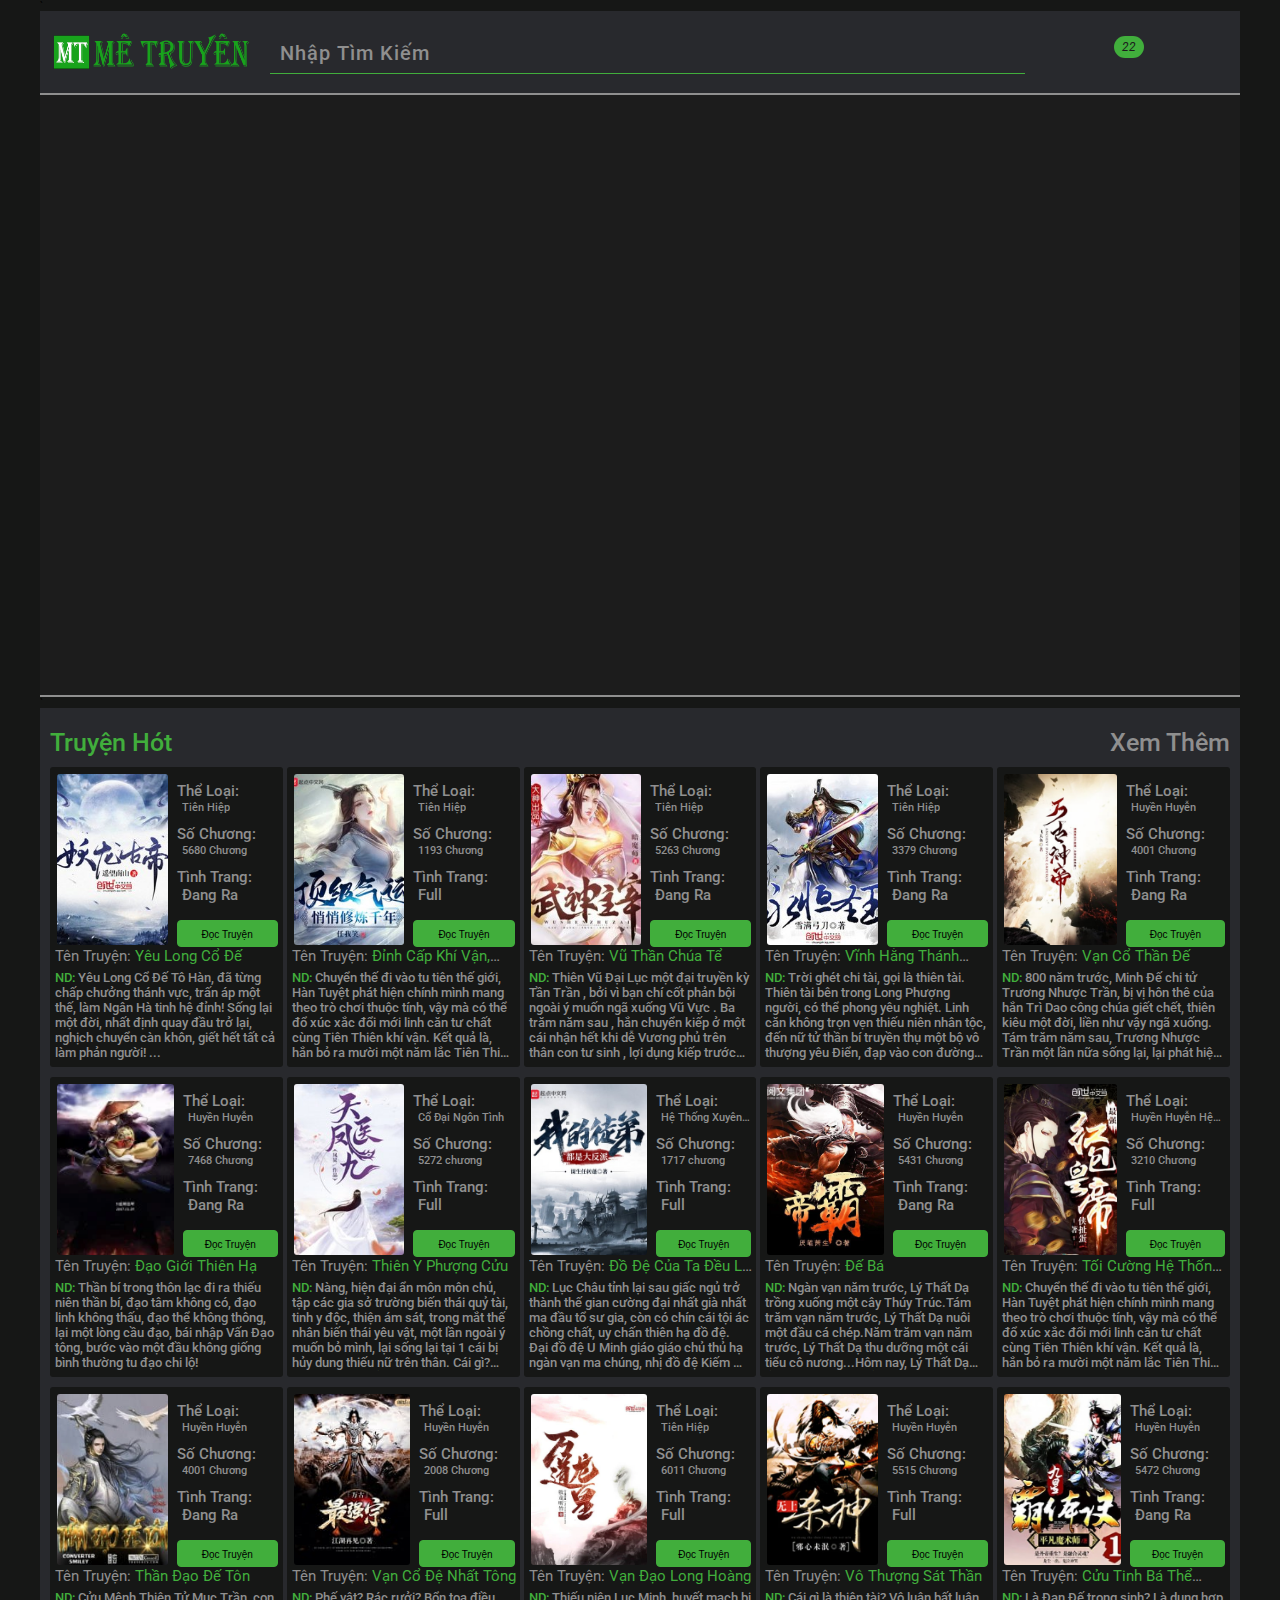
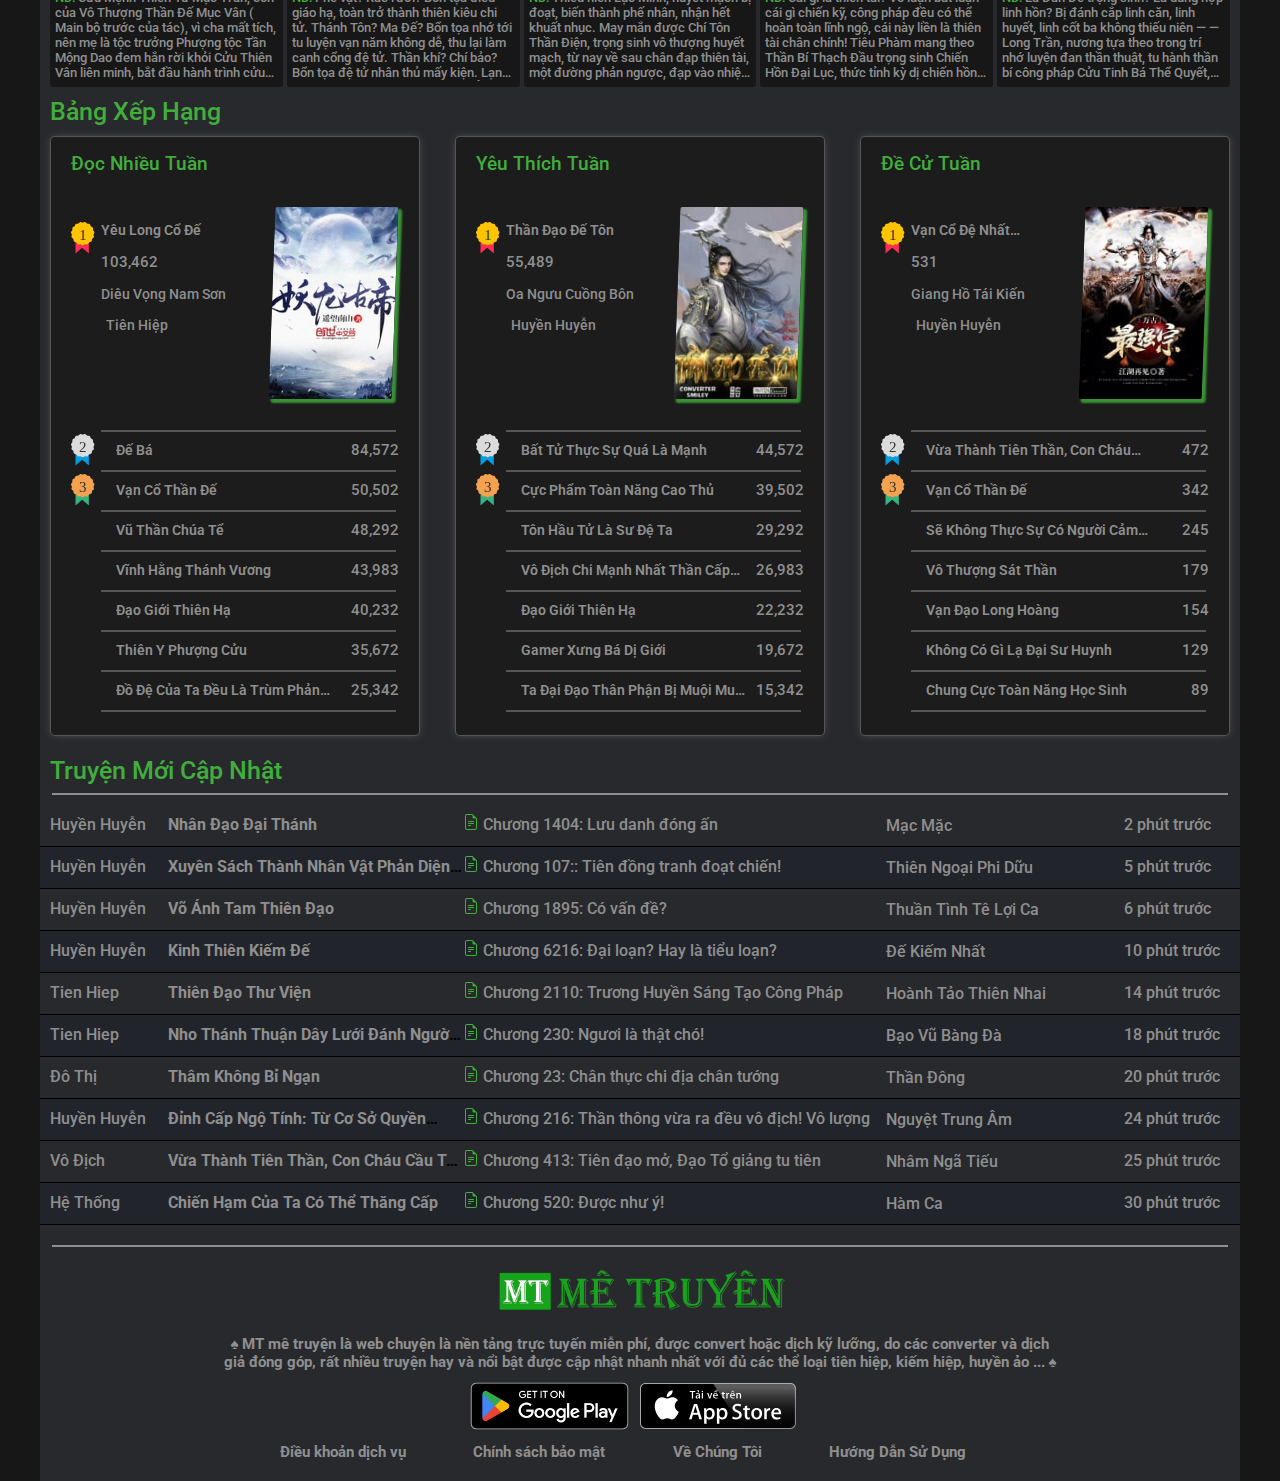
<file: index.html>
<!DOCTYPE html>
<html lang="en">

<head>
  <meta charset="UTF-8" />
  <meta http-equiv="X-UA-Compatible" content="IE=edge" />
  <meta name="viewport" content="width=device-width, initial-scale=1.0" />
  <link rel="stylesheet" href="./app.css" />
  <link rel="stylesheet" href="./responsive.css" />
  <link rel="icon" href="./img/IMG_3951.JPG" type="image/JPG">
  <link rel="stylesheet" href="./base.css" />
  <link rel="stylesheet" href="https://cdnjs.cloudflare.com/ajax/libs/font-awesome/6.3.0/css/all.min.css"
    integrity="sha512-SzlrxWUlpfuzQ+pcUCosxcglQRNAq/DZjVsC0lE40xsADsfeQoEypE+enwcOiGjk/bSuGGKHEyjSoQ1zVisanQ=="
    crossorigin="anonymous" referrerpolicy="no-referrer" />
  <title>MT Truyện</title>
</head>

<body>
  <div id="app">
    <div class="content grid wide">`
      <div class="header">
        <div class="header__logo">
          <a href="" style="text-decoration: none">
            <img src="./img/logo_1.png" alt="" class="header__img" />
          </a>
        </div>
        <div class="menu__seach">
          <input type="text" required="required" class="header__input" placeholder="" />
          <span class="header__input-text">Nhập Tìm Kiếm</span>
          <i class="header__input-click"></i>
          <!-- placeholder="Nhập Tìm Kiếm" -->
          <i class="fa-solid fa-magnifying-glass header__input-icon"></i>
        </div>
        <div class="header__right">
          <label for="nav-input">
            <i class="fa-solid fa-bars header__right-icon  header__right-hover"></i>
          </label>
          <i class="fa-solid fa-bell header__bell-icon  header__right-hover" >
            <span class="bell__icon">22</span>
            <ul class="bell__icon-list">
              <li class="bell__icon-item"><a href="">
                <i class="fa-regular fa-snowflake hover__icon-bell"></i>
                Yêu Long Cổ Đế vừa thêm 1 chương mới
              </a>
            </li>
            <li class="bell__icon-item"><a href="">
              <i class="fa-regular fa-snowflake hover__icon-bell"></i>
              Vạn Cổ Thần Đế vừa thêm 1 chương mới
            </a>
          </li>
          <li class="bell__icon-item"><a href="">
            <i class="fa-regular fa-snowflake hover__icon-bell"></i>
            Vĩnh Hằng Thánh Vương vừa thêm 1 chương mới
          </a>
        </li>
        <li class="bell__icon-item"><a href="">
          <i class="fa-regular fa-snowflake hover__icon-bell"></i>
          Vĩnh Hằng Thánh Vương vừa thêm 1 chương mới
        </a>
      </li>
      <li class="bell__icon-item"><a href="">
        <i class="fa-regular fa-snowflake hover__icon-bell"></i>
        Vũ Thần Chúa Tể vừa thêm 1 chương mới
      </a>
    </li>
    <li class="bell__icon-item"><a href="">
      <i class="fa-regular fa-snowflake hover__icon-bell"></i>
      Vĩnh Hằng Thánh Vương vừa thêm 1 chương mới
    </a>
  </li>
  <li class="bell__icon-item"><a href="">
    <i class="fa-regular fa-snowflake hover__icon-bell"></i>
    Yêu Long Cổ Đế vừa thêm 1 chương mới
  </a>
</li>
<li class="bell__icon-item"><a href="">
  <i class="fa-regular fa-snowflake hover__icon-bell"></i>
  Yêu Long Cổ Đế vừa thêm 1 chương mới
</a>
</li>
<li class="bell__icon-item"><a href="">
  <i class="fa-regular fa-snowflake hover__icon-bell"></i>
  Vạn Cổ Thần Đế vừa thêm 1 chương mới
</a>
</li>
<li class="bell__icon-item"><a href="">
  <i class="fa-regular fa-snowflake hover__icon-bell"></i>
  Vạn Cổ Thần Đế vừa thêm 1 chương mới
</a>
</li>
<li class="bell__icon-item"><a href="">
  <i class="fa-regular fa-snowflake hover__icon-bell"></i>
  Yêu Long Cổ Đế vừa thêm 1 chương mới
</a>
</li>
<li class="bell__icon-item"><a href="">
  <i class="fa-regular fa-snowflake hover__icon-bell"></i>
  Vạn Cổ Thần Đế vừa thêm 1 chương mới
</a>
</li>
<li class="bell__icon-item"><a href="">
  <i class="fa-regular fa-snowflake hover__icon-bell"></i>
  Yêu Long Cổ Đế vừa thêm 1 chương mới
</a>
</li>
<li class="bell__icon-item"><a href="">
  <i class="fa-regular fa-snowflake hover__icon-bell"></i>
  Thiên Y phượng Cựu vừa thêm 1 chương mới
</a>
</li>
<li class="bell__icon-item"><a href="">
  <i class="fa-regular fa-snowflake hover__icon-bell"></i>
  Thiên Y Phượng Cửu vừa thêm 1 chương mới
</a>
</li>
<li class="bell__icon-item"><a href="">
  <i class="fa-regular fa-snowflake hover__icon-bell"></i>
  Vạn Cổ Thần Đế thêm 1 chương mới
</a>
</li>
<li class="bell__icon-item"><a href="">
  <i class="fa-regular fa-snowflake hover__icon-bell"></i>
  Vũ Thần Chúa Tể vừa thêm 1 chương mới
</a>
</li>
<li class="bell__icon-item"><a href="">
  <i class="fa-regular fa-snowflake hover__icon-bell"></i>
  Vĩnh Hằng Thánh Vương vừa thêm 1 chương mới
</a>
</li>
<li class="bell__icon-item"><a href="">
  <i class="fa-regular fa-snowflake hover__icon-bell"></i>
  Yêu Long Cổ Đế vừa thêm 1 chương mới
</a>
</li>
<li class="bell__icon-item"><a href="">
  <i class="fa-regular fa-snowflake hover__icon-bell"></i>
  Vĩnh Hằng Thánh Vương thêm 1 chương mới
</a>
</li>
<li class="bell__icon-item"><a href="">
  <i class="fa-regular fa-snowflake hover__icon-bell"></i>
  Vũ Thần Chúa Tể  vừa thêm 1 chương mới
</a>
</li>
<li class="bell__icon-item"><a href="">
  <i class="fa-regular fa-snowflake hover__icon-bell"></i>
  Vũ Thần Chúa Tể vừa thêm 1 chương mới
</a>
</li>
            </ul>
          </i>
          <!-- <a href="#"><i class="fa-solid fa-clock-rotate-left"></i></a> -->
          <a class="header__icon" href="./login/login.html"><i class="fa-regular fa-user header__right-hover"></i></a>
          <a class="header__icon" href="#"><i class="fa-solid fa-right-to-bracket header__right-hover"></i></a>
        </div>

        <input type="checkbox" name="" class="nav__input" id="nav-input" style="display: none" />
        <label for="nav-input" class="overlay"></label>

        <div class="header__list grid wide">
          <div class="row">
            <ul class="header__menu-list col l-12">
              <div class="header__categor l-12">
                <h1>
                  <i class="fa-solid fa-virus-covid"></i>
                  Thể Loại
                </h1>
              </div>

              <div class="row header__chose">
                <div class="col l-2-4 m-6 c-6">
                  <div class="">
                    <a href="">
                      <li class="header__menu-item">Tiên Hiệp</li>
                    </a>
                  </div>
                </div>
                <div class="col l-2-4 m-6 c-6">
                  <div class="">
                    <a href="">
                      <li class="header__menu-item">Kiếm Hiệp</li>
                    </a>
                  </div>
                </div>
                <div class="col l-2-4 m-6 c-6">
                  <div class="">
                    <a href="">
                      <li class="header__menu-item">Dị Giới</li>
                    </a>
                  </div>
                </div>
                <div class="col l-2-4 m-6 c-6">
                  <div class="">
                    <a href="">
                      <li class="header__menu-item">Đô Thị</li>
                    </a>
                  </div>
                </div>
                <div class="col l-2-4 m-6 c-6">
                  <div class="">
                    <a href="">
                      <li class="header__menu-item">Quan Trường</li>
                    </a>
                  </div>
                </div>
                <div class="col l-2-4 m-6 c-6">
                  <div class="">
                    <a href="">
                      <li class="header__menu-item">Ngôn Tình</li>
                    </a>
                  </div>
                </div>
                <div class="col l-2-4 m-6 c-6">
                  <div class="">
                    <a href="">
                      <li class="header__menu-item">Võng Du</li>
                    </a>
                  </div>
                </div>
                <div class="col l-2-4 m-6 c-6">
                  <div class="">
                    <a href="">
                      <li class="header__menu-item">Khoa Huyễn</li>
                    </a>
                  </div>
                </div>
                <div class="col l-2-4 m-6 c-6">
                  <div class="">
                    <a href="">
                      <li class="header__menu-item">Dị Năng</li>
                    </a>
                  </div>
                </div>
                <div class="col l-2-4 m-6 c-6">
                  <div class="">
                    <a href="">
                      <li class="header__menu-item">Quân Sư</li>
                    </a>
                  </div>
                </div>
                <div class="col l-2-4 m-6 c-6">
                  <div class="">
                    <a href="">
                      <li class="header__menu-item">Lịch Sử</li>
                    </a>
                  </div>
                </div>
                <div class="col l-2-4 m-6 c-6">
                  <div class="">
                    <a href="">
                      <li class="header__menu-item">Xuyên Không</li>
                    </a>
                  </div>
                </div>
                <div class="col l-2-4 m-6 c-6">
                  <div class="">
                    <a href="">
                      <li class="header__menu-item">Trọng Sinh</li>
                    </a>
                  </div>
                </div>
                <div class="col l-2-4 m-6 c-6">
                  <div class="">
                    <a href="">
                      <li class="header__menu-item">Trinh Thám</li>
                    </a>
                  </div>
                </div>
                <div class="col l-2-4 m-6 c-6">
                  <div class="">
                    <a href="">
                      <li class="header__menu-item">Thám Hiểm</li>
                    </a>
                  </div>
                </div>
                <div class="col l-2-4 m-6 c-6">
                  <div class="">
                    <a href="">
                      <li class="header__menu-item">Linh Dị</li>
                    </a>
                  </div>
                </div>
                <div class="col l-2-4 m-6 c-6">
                  <div class="">
                    <a href="">
                      <li class="header__menu-item">Hệ Thống</li>
                    </a>
                  </div>
                </div>
                <div class="col l-2-4 m-6 c-6">
                  <div class="">
                    <a href="">
                      <li class="header__menu-item">Ngược</li>
                    </a>
                  </div>
                </div>
                <div class="col l-2-4 m-6 c-6">
                  <div class="">
                    <a href="">
                      <li class="header__menu-item">Sủng</li>
                    </a>
                  </div>
                </div>
                <div class="col l-2-4 m-6 c-6">
                  <div class="">
                    <a href="">
                      <li class="header__menu-item">Cung Đấu</li>
                    </a>
                  </div>
                </div>
                <div class="col l-2-4 m-6 c-6">
                  <div class="">
                    <a href="">
                      <li class="header__menu-item">Đông Phương</li>
                    </a>
                  </div>
                </div>
                <div class="col l-2-4 m-6 c-6">
                  <div class="">
                    <a href="">
                      <li class="header__menu-item">Nam Mỹ</li>
                    </a>
                  </div>
                </div>
                <div class="col l-2-4 m-6 c-6">
                  <div class="">
                    <a href="">
                      <li class="header__menu-item">Bách Hợp</li>
                    </a>
                  </div>
                </div>
                <div class="col l-2-4 m-6 c-6">
                  <div class="">
                    <a href="">
                      <li class="header__menu-item">Hài Hước</li>
                    </a>
                  </div>
                </div>
                <div class="col l-2-4 m-6 c-6">
                  <div class="">
                    <a href="">
                      <li class="header__menu-item">Điền Văn</li>
                    </a>
                  </div>
                </div>
                <div class="col l-2-4 m-6 c-6">
                  <div class="">
                    <a href="">
                      <li class="header__menu-item">Cổ Đại</li>
                    </a>
                  </div>
                </div>
                <div class="col l-2-4 m-6 c-6">
                  <div class="">
                    <a href="">
                      <li class="header__menu-item">Mạt Thế</li>
                    </a>
                  </div>
                </div>
                <div class="col l-2-4 m-6 c-6">
                  <div class="">
                    <a href="">
                      <li class="header__menu-item">Truyện Teen</li>
                    </a>
                  </div>
                </div>
                <div class="col l-2-4 m-6 c-6">
                  <div class="">
                    <a href="">
                      <li class="header__menu-item">Tiểu Thuyết</li>
                    </a>
                  </div>
                </div>
                <div class="col l-2-4 m-6 c-6">
                  <div class="">
                    <a href="">
                      <li class="header__menu-item">Nữ Phụ</li>
                    </a>
                  </div>
                </div>
                <div class="col l-2-4 m-6 c-6">
                  <div class="">
                    <a href="">
                      <li class="header__menu-item">Light Novel</li>
                    </a>
                  </div>
                </div>
                <div class="col l-2-4 m-6 c-6">
                  <div class="">
                    <a href="">
                      <li class="header__menu-item">Văn Học Việt</li>
                    </a>
                  </div>
                </div>
                <div class="col l-2-4 m-6 c-6">
                  <div class="">
                    <a href="">
                      <li class="header__menu-item">Sắc</li>
                    </a>
                  </div>
                </div>
                <div class="col l-2-4 m-6 c-6">
                  <div class="">
                    <a href="">
                      <li class="header__menu-item">Võ Hiệp</li>
                    </a>
                  </div>
                </div>
                <div class="col l-2-4 m-6 c-6">
                  <div class="">
                    <a href="">
                      <li class="header__menu-item">Khác</li>
                    </a>
                  </div>
                </div>
              </div>
            </ul>
          </div>
        </div>
      </div>


      <div class="background">
        <div class="row">
          <!-- <h2 class="background__text">Truyện </h2> -->
          <div class="col l-12 m-12 c-12">
            <div class="background__menu">
              <div class="row l-12">
                <div class="box">
                  <img src="./img/anh2.webp" alt="" class="box__img">
                  <img src="./img/anh3.webp" alt="" class="box__img">
                  <img src="./img/anh1.webp" alt="" class="box__img">`
                </div>
              </div>
            </div>
          </div>
        </div>
      </div>`
      <!--  -->
      <div class="close">
        <div class="row">
          <div class="col l-12 m-12 c-12">
            <div class="menu">
              <div class="menu__nav">
                <h1 class="title__text">
                  Truyện Hót 
                  <!-- <i class="fa-solid fa-shuttle-space"></i> -->
                  <i class="fa-solid fa-fire"></i>
                </h1>
                <h1 class="title__text" >
                  <a href="" style="text-decoration: none;">
                    Xem Thêm
                  </a>
                </h1>
                </div>
              
                <div class="row" style="display: flex !important;">
                <!-- close__item -->
                <div class="col l-2-4 m-6 c-6">
                    <a href="./page-login-list/app.html" class="close__story" >
                    <div class="close__item">
                      <div class="close__item-header">
                        <img src="./img/yeu long co de.jpg" alt="" class="close__item-img">
                        <div class="close__text">
                          <span class="close__item-text">
                            Thể Loại:
                            <div class="close__icon">
                              <i class="fa-solid fa-book"></i>

                              <span href="" style="text-decoration: none;">Tiên Hiệp
                          </span>
                        </div>
                        <span class="close__item-text">
                          Số Chương:
                          <div class="close__icon">
                            <i class="fa-regular fa-chart-bar"></i>
                            <span href="" style="text-decoration: none;">5680 Chương
                          </div>
                          <span class="close__item-text">
                            Tình Trang:
                            <div class="close__icon">
                              <i class="fa-solid fa-feather-pointed"></i>
                              Đang Ra
                          </span>
                      </div>
                      </span>
                    <button class="close__btn"><a href="./page-login-list/app.html">Đọc Truyện</a></button>
                    </div>
                  </div>
                  <span class="close__author">
                    Tên Truyện:
                    <span style="color: var(--green-color );">
                      Yêu Long Cổ Đế
                    </span>
                  </span>
                  <div class="close__content">
                    <p>
                      <span style="color: var(--green-color);">
                        ND:
                      </span>
                      Yêu Long Cổ Đế Tô Hàn, đã từng chấp chưởng thánh vực, trấn áp một thế, làm Ngân Hà tinh hệ đỉnh!
                      Sống lại một đời, nhất định quay đầu trở lại, nghịch chuyển càn khôn, giết hết tất cả làm phản người!
                      ...
                    </p>
                  </div>
                </div>
              </a>
            </div>
                
                
            <div class="col l-2-4 m-6 c-6">
                    <a href="./page-login-list/app.html" class="close__story" >
                    <div class="close__item">
                      <div class="close__item-header">
                        <img src="./img/tu luyen ngan nam.jpg" alt="" class="close__item-img">
                        <div class="close__text">
                          <span class="close__item-text">
                            Thể Loại:
                            <div class="close__icon">
                              <i class="fa-solid fa-book"></i>

                              <span href="" style="text-decoration: none;">Tiên Hiệp
                          </span>
                        </div>
                        <span class="close__item-text">
                          Số Chương:
                          <div class="close__icon">
                            <i class="fa-regular fa-chart-bar"></i>
                            <span href="" style="text-decoration: none;">1193 Chương
                          </div>
                          <span class="close__item-text">
                            Tình Trang:
                            <div class="close__icon">
                              <i class="fa-solid fa-feather-pointed"></i>
                              Full
                          </span>
                      </div>
                      </span>
                    <button class="close__btn"><a href="./page-login-list/app.html">Đọc Truyện</a></button>
                    </div>

                    
                  </div>
                  <span class="close__author">
                    Tên Truyện:
                    <span style="color: var(--green-color );">
                    Đỉnh Cấp Khí Vận, Lặng Lẽ Tu Luyện Ngàn Năm
                    </span>
                  </span>
                  <div class="close__content">
                    <p>
                      <span style="color: var(--green-color);">
                        ND:
                      </span>
                      Chuyển thế đi vào tu tiên thế giới, Hàn Tuyệt phát hiện chính mình mang theo trò chơi thuộc tính, vậy mà có thể đổ xúc xắc đổi mới linh căn tư chất cùng Tiên Thiên khí vận.
                      Kết quả là, hắn bỏ ra mười một năm lắc Tiên Thiên khí vận! ...
                    </p>
                  </div>
                </div>
              </a>
                </div>
                <div class="col l-2-4 m-6 c-6">
                  <a href="./page-login-list/app.html" class="close__story" >
                  <div class="close__item">
                    <div class="close__item-header">
                      <img src="./img/vu than chua te.jpg" alt="" class="close__item-img">
                      <div class="close__text">
                        <span class="close__item-text">
                          Thể Loại:
                          <div class="close__icon">
                            <i class="fa-solid fa-book"></i>

                            <span href="" style="text-decoration: none;">Tiên Hiệp
                        </span>
                      </div>
                      <span class="close__item-text">
                        Số Chương:
                        <div class="close__icon">
                          <i class="fa-regular fa-chart-bar"></i>
                          <span href="" style="text-decoration: none;">5263 Chương
                        </div>
                        <span class="close__item-text">
                          Tình Trang:
                          <div class="close__icon">
                            <i class="fa-solid fa-feather-pointed"></i>
                            Đang Ra
                        </span>
                    </div>
                    </span>
                  <button class="close__btn"><a href="./page-login-list/app.html">Đọc Truyện</a></button>
                  </div>

                  
                </div>
                <span class="close__author">
                  Tên Truyện:
                  <span style="color: var(--green-color );">
                    Vũ Thần Chúa Tể
                  </span>
                </span>
                <div class="close__content">
                  <p>
                    <span style="color: var(--green-color);">
                      ND:
                    </span>
                    Thiên Vũ Đại Lục một đại truyền kỳ Tần Trần , bởi vì bạn chí cốt phản bội ngoài ý muốn ngã xuống Vũ Vực .
                     Ba trăm năm sau , hắn chuyển kiếp ở một cái nhận hết khi dễ Vương phủ trên thân con tư sinh , lợi dụng kiếp trước tạo nghệ , ngưng Thần Công , luyện Thần Đan , nghịch thiên chi lộ , quật khởi mạnh mẽ , từ đó bước trên một đoạn khiếp sợ đại lục kinh thế hành trình .
                  </p>
                </div>
              </div>
            </a>
              </div>
              
              <div class="col l-2-4 m-6 c-6">
                <a href="./page-login-list/app.html" class="close__story" >
                <div class="close__item">
                  <div class="close__item-header">
                    <img src="./img/vinh hang thanh vuong.jpg" alt="" class="close__item-img">
                    <div class="close__text">
                      <span class="close__item-text">
                        Thể Loại:
                        <div class="close__icon">
                          <i class="fa-solid fa-book"></i>

                          <span href="" style="text-decoration: none;">Tiên Hiệp
                      </span>
                    </div>
                    <span class="close__item-text">
                      Số Chương:
                      <div class="close__icon">
                        <i class="fa-regular fa-chart-bar"></i>
                        <span href="" style="text-decoration: none;">3379 Chương
                      </div>
                      <span class="close__item-text">
                        Tình Trang:
                        <div class="close__icon">
                          <i class="fa-solid fa-feather-pointed"></i>
                          Đang Ra
                      </span>
                  </div>
                  </span>
                <button class="close__btn"><a href="./page-login-list/app.html">Đọc Truyện</a></button>
                </div>

                
              </div>
              <span class="close__author">
                Tên Truyện:
                <span style="color: var(--green-color );">
                  Vĩnh Hằng Thánh Vương
                </span>
              </span>
              <div class="close__content">
                <p>
                  <span style="color: var(--green-color);">
                    ND:
                  </span>
                  Trời ghét chi tài, gọi là thiên tài.
                  Thiên tài bên trong Long Phượng người, có thể phong yêu nghiệt.
                  Linh căn không trọn vẹn thiếu niên nhân tộc, đến nữ tử thần bí truyền thụ một bộ vô thượng yêu Điển, đạp vào con đường tu hành.
                  Từ đó, một đời yêu nghiệt quật khởi tại Thiên Hoang, khiến Tiên Ma run rẩy, Chư Thánh cúi đầu.
                  "Ta nguyện tận diệt trong lòng bất bình, cầu cái suy nghĩ thông suốt, khoái ý ân cừu!"
                </p>
              </div>
            </div>
          </a>
            </div>
            <div class="col l-2-4 m-6 c-6">
              <a href="./page-login-list/app.html" class="close__story" >
              <div class="close__item">
                <div class="close__item-header">
                  <img src="./img/van co than de.jpg" alt="" class="close__item-img">
                  <div class="close__text">
                    <span class="close__item-text">
                      Thể Loại:
                      <div class="close__icon">
                        <i class="fa-solid fa-book"></i>

                        <span href="" style="text-decoration: none;">Huyền Huyễn
                    </span>
                  </div>
                  <span class="close__item-text">
                    Số Chương:
                    <div class="close__icon">
                      <i class="fa-regular fa-chart-bar"></i>
                      <span href="" style="text-decoration: none;">4001 Chương
                    </div>
                    <span class="close__item-text">
                      Tình Trang:
                      <div class="close__icon">
                        <i class="fa-solid fa-feather-pointed"></i>
                        Đang Ra
                    </span>
                </div>
                </span>
              <button class="close__btn"><a href="./page-login-list/app.html">Đọc Truyện</a></button>
              </div>

              
            </div>
            <span class="close__author">
              Tên Truyện:
              <span style="color: var(--green-color );">
                Vạn Cổ Thần Đế
              </span>
            </span>
            <div class="close__content">
              <p>
                <span style="color: var(--green-color);">
                  ND:
                </span>
                800 năm trước, Minh Đế chi tử Trương Nhược Trần, bị vị hôn thê của hắn Trì Dao công chúa giết chết, thiên kiêu một đời, liền như vậy ngã xuống. Tám trăm năm sau, Trương Nhược Trần một lần nữa sống lại, lại phát hiện vị hôn thê đã từng giết chết hắn, đã thống nhất Côn Lôn Giới, mở ra Đệ Nhất Trung Ương đế quốc, được xưng "Trì Dao Nữ Hoàng" .
              </p>
            </div>
          </div>
        </a>
          </div>

          <div class="col l-2-4 m-6 c-6">
            <a href="./page-login-list/app.html" class="close__story" >
            <div class="close__item">
              <div class="close__item-header">
                <img src="./img/dao gioi thien ha.webp" alt="" class="close__item-img">
                <div class="close__text">
                  <span class="close__item-text">
                    Thể Loại:
                    <div class="close__icon">
                      <i class="fa-solid fa-book"></i>

                      <span href="" style="text-decoration: none;">Huyền Huyễn
                  </span>
                </div>
                <span class="close__item-text">
                  Số Chương:
                  <div class="close__icon">
                    <i class="fa-regular fa-chart-bar"></i>
                    <span href="" style="text-decoration: none;">7468 Chương
                  </div>
                  <span class="close__item-text">
                    Tình Trang:
                    <div class="close__icon">
                      <i class="fa-solid fa-feather-pointed"></i>
                      Đang Ra
                  </span>
              </div>
              </span>
            <button class="close__btn"><a href="./page-login-list/app.html">Đọc Truyện</a></button>
            </div>

            
          </div>
          <span class="close__author">
            Tên Truyện:
            <span style="color: var(--green-color );">
              Đạo Giới Thiên Hạ
            </span>
          </span>
          <div class="close__content">
            <p>
              <span style="color: var(--green-color);">
                ND:
              </span>
              Thần bí trong thôn lạc đi ra thiếu niên thần bí, đạo tâm không có, đạo linh không thấu, đạo thể không thông, lại một lòng cầu đạo, bái nhập Vấn Đạo tông, bước vào một đầu không giống bình thường tu đạo chi lộ!
            </p>
          </div>
        </div>
        </a>
        </div>

              
        <div class="col l-2-4 m-6 c-6">
          <a href="./page-login-list/app.html" class="close__story" >
          <div class="close__item">
            <div class="close__item-header">
              <img src="./img/thiên y phuong cuu.jpg" alt="" class="close__item-img">
              <div class="close__text">
                <span class="close__item-text">
                  Thể Loại:
                  <div class="close__icon">
                    <i class="fa-solid fa-book"></i>

                    <span href="" style="text-decoration: none;">Cổ Đại Ngôn Tình
                </span>
              </div>
              <span class="close__item-text">
                Số Chương:
                <div class="close__icon">
                  <i class="fa-regular fa-chart-bar"></i>
                  <span href="" style="text-decoration: none;">5272 chương
                </div>
                <span class="close__item-text">
                  Tình Trang:
                  <div class="close__icon">
                    <i class="fa-solid fa-feather-pointed"></i>
                    Full
                </span>
            </div>
            </span>
          <button class="close__btn"><a href="./page-login-list/app.html">Đọc Truyện</a></button>
          </div>

          
        </div>
        <span class="close__author">
          Tên Truyện:
          <span style="color: var(--green-color );">
            Thiên Y Phượng Cửu
          </span>
        </span>
        <div class="close__content">
          <p>
            <span style="color: var(--green-color);">
              ND:
            </span>
            Nàng, hiện đại ẩn môn môn chủ, tập các gia sở trường biến thái quỷ tài, tinh y độc, thiện ám sát, trong mắt thế nhân biến thái yêu vật, một lần ngoài ý muốn bỏ mình, lại sống lại tại 1 cái bị hủy dung thiếu nữ trên thân.
            Cái gì? Dung nhan bị hủy, thân phận bị thay thế? Trở về gia tộc xa xa khó vời?
            Thân phận có thể không cần, gia tộc có thể không trở về, nhưng cái kia hại đời trước người, nàng nếu không chỉnh bọn hắn gà bay chó sủa vô cùng thê thảm như thế nào xứng đáng nàng yêu vật tên?
            Một triều phong vân đột khởi, quần hùng tranh bá! Lại nhìn nàng như thế nào một bộ áo đỏ đi thiên hạ, kiếm chọn quần hùng chấn thương khung! Danh dương tứ hải kinh thiên địa!
          </p>
        </div>
        </div>
        </a>
         </div>
            
          <div class="col l-2-4 m-6 c-6">
        <a href="./page-login-list/app.html" class="close__story" >
        <div class="close__item">
          <div class="close__item-header">
            <img src="./img/trum phan dien.jpg" alt="" class="close__item-img">
            <div class="close__text">
              <span class="close__item-text">
                Thể Loại:
                <div class="close__icon">
                  <i class="fa-solid fa-book"></i>

                  <span href="" style="text-decoration: none;">Hệ Thống Xuyên Không
              </span>
            </div>
            <span class="close__item-text">
              Số Chương:
              <div class="close__icon">
                <i class="fa-regular fa-chart-bar"></i>
                <span href="" style="text-decoration: none;">1717 chương 
              </div>
              <span class="close__item-text">
                Tình Trang:
                <div class="close__icon">
                  <i class="fa-solid fa-feather-pointed"></i>
                  Full
              </span>
          </div>
          </span>
        <button class="close__btn"><a href="./page-login-list/app.html">Đọc Truyện</a></button>
        </div>
         </div>
         <span class="close__author">
        Tên Truyện:
        <span style="color: var(--green-color );">
          Đồ Đệ Của Ta Đều Là Trùm Phản Diện
        </span>
          </span>
          <div class="close__content">
        <p>
          <span style="color: var(--green-color);">
            ND:
          </span>
          Lục Châu tỉnh lại sau giấc ngủ trở thành thế gian cường đại nhất già nhất ma đầu tổ sư gia, còn có chín cái tội ác chồng chất, uy chấn thiên hạ đồ đệ. Đại đồ đệ U Minh giáo giáo chủ thủ hạ ngàn vạn ma chúng, nhị đồ đệ Kiếm Ma một lời không hợp liền khai sát giới ...
          Không có một thân tu vi, như thế nào dạy dỗ đám này ác đồ?
          Đại đồ đệ Vu Chính Hải: "Lão phu cả đời này đánh đâu thắng đó, ngoại trừ sư phụ lão nhân gia ông ta, ai cũng đừng nghĩ cưỡi trên đầu ta."
          Thất đồ đệ Tư Vô Nhai: "Sư phụ không chết, chúng ta ăn ngủ không yên a!" ...
          Cửu đồ đệ Diên Nhi: "Ta nhất định sẽ ghi nhớ sư phụ, làm người tốt."
        </p>
        </div>
        </div>
       </a>
        </div>
          
         <div class="col l-2-4 m-6 c-6">
      <a href="./page-login-list/app.html" class="close__story" >
      <div class="close__item">
        <div class="close__item-header">
          <img src="./img/de ba.webp" alt="" class="close__item-img">
          <div class="close__text">
            <span class="close__item-text">
              Thể Loại:
              <div class="close__icon">
                <i class="fa-solid fa-book"></i>

                <span href="" style="text-decoration: none;">Huyền Huyễn
            </span>
          </div>
          <span class="close__item-text">
            Số Chương:
            <div class="close__icon">
              <i class="fa-regular fa-chart-bar"></i>
              <span href="" style="text-decoration: none;">5431 Chương
            </div>
            <span class="close__item-text">
              Tình Trang:
              <div class="close__icon">
                <i class="fa-solid fa-feather-pointed"></i>
                Đang Ra
            </span>
        </div>
        </span>
      <button class="close__btn"><a href="./page-login-list/app.html">Đọc Truyện</a></button>
      </div>

      
    </div>
    <span class="close__author">
      Tên Truyện:
      <span style="color: var(--green-color );">
        Đế Bá
      </span>
    </span>
    <div class="close__content">
      <p>
        <span style="color: var(--green-color);">
          ND:
        </span>
        Ngàn vạn năm trước, Lý Thất Dạ trồng xuống một cây Thúy Trúc.Tám trăm vạn năm trước, Lý Thất Dạ nuôi một đầu cá chép.Năm trăm vạn năm trước, Lý Thất Dạ thu dưỡng một cái tiểu cô nương...Hôm nay, 
        Lý Thất Dạ tỉnh lại sau giấc ngủ, Thúy Trúc tu luyện thành thần linh, cá chép hóa thành Kim Long, tiểu cô nương trở thành Cửu Giới Nữ Đế.Đây là một cái dưỡng thành cố sự, một cái bất tử Nhân tộc tiểu tử dưỡng thành Yêu Thần, dưỡng thành Tiên thú, dưỡng thành Nữ Đế cố sự
      </p>
    </div>
        </div>
        </a>
        </div>
        
        <div class="col l-2-4 m-6 c-6">
    <a href="./page-login-list/app.html" class="close__story" >
    <div class="close__item">
      <div class="close__item-header">
        <img src="./img/he thong de hoang.jpg" alt="" class="close__item-img">
        <div class="close__text">
          <span class="close__item-text">
            Thể Loại:
            <div class="close__icon">
              <i class="fa-solid fa-book"></i>

              <span href="" style="text-decoration: none;">Huyền Huyễn Hệ Thống
          </span>
        </div>
        <span class="close__item-text">
          Số Chương:
          <div class="close__icon">
            <i class="fa-regular fa-chart-bar"></i>
            <span href="" style="text-decoration: none;">3210 Chương
          </div>
          <span class="close__item-text">
            Tình Trang:
            <div class="close__icon">
              <i class="fa-solid fa-feather-pointed"></i>
              Full
          </span>
      </div>
      </span>
    <button class="close__btn"><a href="./page-login-list/app.html">Đọc Truyện</a></button>
    </div>

    
  </div>
  <span class="close__author">
    Tên Truyện:
    <span style="color: var(--green-color );">
      Tối Cường Hệ Thống Đế Hoàng
    </span>
  </span>
  <div class="close__content">
    <p>
      <span style="color: var(--green-color);">
        ND:
      </span>
      Chuyển thế đi vào tu tiên thế giới, Hàn Tuyệt phát hiện chính mình mang theo trò chơi thuộc tính, vậy mà có thể đổ xúc xắc đổi mới linh căn tư chất cùng Tiên Thiên khí vận.
      Kết quả là, hắn bỏ ra mười một năm lắc Tiên Thiên khí vận! ...
    </p>
  </div>
         </div>
        </a>
          </div>
          <div class="col l-2-4 m-6 c-6">
            <a href="./page-login-list/app.html" class="close__story" >
            <div class="close__item">
              <div class="close__item-header">
                <img src="./img/than dao de ton.jpg" alt="" class="close__item-img">
                <div class="close__text">
                  <span class="close__item-text">
                    Thể Loại:
                    <div class="close__icon">
                      <i class="fa-solid fa-book"></i>
                      <span href="" style="text-decoration: none;">Huyền Huyễn
                  </span>
                </div>
                <span class="close__item-text">
                  Số Chương:
                  <div class="close__icon">
                    <i class="fa-regular fa-chart-bar"></i>
                    <span href="" style="text-decoration: none;">4001 Chương
                  </div>
                  <span class="close__item-text">
                    Tình Trang:
                    <div class="close__icon">
                      <i class="fa-solid fa-feather-pointed"></i>
                      Đang Ra
                  </span>
              </div>
              </span>
            <button class="close__btn"><a href="./page-login-list/app.html">Đọc Truyện</a></button>
            </div>
      
            
          </div>
          <span class="close__author">
            Tên Truyện:
            <span style="color: var(--green-color );">
              Thần Đạo Đế Tôn
            </span>
          </span>
          <div class="close__content">
            <p>
              <span style="color: var(--green-color);">
                ND:
              </span>
              Cửu Mệnh Thiên Tử Mục Trần, con của Vô Thượng Thần Đế Mục Vân ( Main bộ trước của tác), vì cha mất tích, nên mẹ là tộc trưởng Phượng tộc Tần Mộng Dao đem hắn rời khỏi Cửu Thiên Vân liên minh, bắt đầu hành trình cửu sinh cửu thế. Những đoạn truyền kỳ của 9 thế đều rất bá đạo cùng đó là hắn sẽ luyện một khía cạnh nào đó như đan thuật, khí thuật, trận thuật,... đến đỉnh phong, rồi đến thứ 9 thế hắn đã đạt đến đại viên mãn chuẩn bị đột phá phản hồi Cửu Thiên Vân liên minh để trở thành tân minh chủ và gặp lại 9 vị mẫu thân thì gặp sự hãm hại của những đối thủ bí ẩn nhưng lại khiến hắn kỳ tích mở ra giai đoạn truyền kỳ thứ 10. Tại thế này, bằng dung hợp cửu sinh cửu thế ký ức cùng vô số lá bài ẩn, hắn sẽ khám phá hết thảy những âm mưu, sẽ cực bá đạo giết trở về, khiến kẻ thù phải run rẩy và giành lại hết tất cả thuộc về hắn.
            </p>
          </div>
              </div>
              </a>
              </div>
              <div class="col l-2-4 m-6 c-6">
                <a href="./page-login-list/app.html" class="close__story" >
                <div class="close__item">
                  <div class="close__item-header">
                    <img src="./img/van co de nhat tong.jpg" alt="" class="close__item-img">
                    <div class="close__text">
                      <span class="close__item-text">
                        Thể Loại:
                        <div class="close__icon">
                          <i class="fa-solid fa-book"></i>

                          <span href="" style="text-decoration: none;">Huyền Huyễn
                      </span>
                    </div>
                    <span class="close__item-text">
                      Số Chương:
                      <div class="close__icon">
                        <i class="fa-regular fa-chart-bar"></i>
                        <span href="" style="text-decoration: none;">2008 Chương
                      </div>
                      <span class="close__item-text">
                        Tình Trang:
                        <div class="close__icon">
                          <i class="fa-solid fa-feather-pointed"></i>
                          Full
                      </span>
                  </div>
                  </span>
                <button class="close__btn"><a href="./page-login-list/app.html">Đọc Truyện</a></button>
                </div>
          
                
              </div>
              <span class="close__author">
                Tên Truyện:
                <span style="color: var(--green-color );">
                  Vạn Cổ Đệ Nhất Tông
                </span>
              </span>
              <div class="close__content">
                <p>
                  <span style="color: var(--green-color);">
                    ND:
                  </span>
                  Phế vật? Rác rưởi? Bổn tọa điều giáo hạ, toàn trở thành thiên kiêu chi tử.

                  Thánh Tôn? Ma Đế? Bổn tọa nhớ tới tu luyện vạn năm không dễ, thu lại làm canh cổng đệ tử.
                  
                  Thần khí? Chí bảo? Bổn tọa đệ tử nhân thủ mấy kiện.
                  
                  Lạnh lùng như băng? Vũ mị xinh đẹp?
                  
                  Ôn nhu rung động lòng người? Ngạo kiều mạnh mẽ?
                  
                  Tính cách khác lạ mỹ nữ một cái không thể thiếu, tất cả đều là bổn tọa nữ... Ân, đúng vậy, là nữ đệ tử.
                  
                  "Chúng đệ tử, theo bổn tọa san bằng sơn hà vạn xuyên!"
                </p>
              </div>
                  </div>
                  </a>
                  </div>
                  <div class="col l-2-4 m-6 c-6">
                    <a href="./page-login-list/app.html" class="close__story" >
                    <div class="close__item">
                      <div class="close__item-header">
                        <img src="./img/van dao long hoang.webp" alt="" class="close__item-img">
                        <div class="close__text">
                          <span class="close__item-text">
                            Thể Loại:
                            <div class="close__icon">
                              <i class="fa-solid fa-book"></i>

                              <span href="" style="text-decoration: none;">Tiên Hiệp
                          </span>
                        </div>
                        <span class="close__item-text">
                          Số Chương:
                          <div class="close__icon">
                            <i class="fa-regular fa-chart-bar"></i>
                            <span href="" style="text-decoration: none;">6011 Chương
                          </div>
                          <span class="close__item-text">
                            Tình Trang:
                            <div class="close__icon">
                              <i class="fa-solid fa-feather-pointed"></i>
                              Full
                          </span>
                      </div>
                      </span>
                    <button class="close__btn"><a href="./page-login-list/app.html">Đọc Truyện</a></button>
                    </div>
              
                    
                  </div>
                  <span class="close__author">
                    Tên Truyện:
                    <span style="color: var(--green-color );">
                      Vạn Đạo Long Hoàng
                    </span>
                  </span>
                  <div class="close__content">
                    <p>
                      <span style="color: var(--green-color);">
                        ND:
                      </span> 
                      Thiếu niên Lục Minh, huyết mạch bị đoạt, biến thành phế nhân, nhận hết khuất nhục. May mắn được Chí Tôn Thần Điện, trọng sinh vô thượng huyết mạch, từ nay về sau chân đạp thiên tài, một đường phản ngược, đạp vào nhiệt huyết huy hoàng đường. Phệ vô tận sinh linh, dung Chư Thiên huyết mạch, vượt qua thiên sơn vạn thủy, xông cửu thiên thập địa, bại tận thiên hạ anh hào, tu Chiến Long chân quyết, thành tựu Vạn Đạo Long Hoàng.
                      
                    </p>
                  </div>
                      </div>
                      </a>
                      </div>
                        <div class="col l-2-4 m-6 c-6">
      <a href="./page-login-list/app.html" class="close__story" >
      <div class="close__item">
        <div class="close__item-header">
          <img src="./img/vo thuong sat than.webp" alt="" class="close__item-img">
          <div class="close__text">
            <span class="close__item-text">
              Thể Loại:
              <div class="close__icon">
                <i class="fa-solid fa-book"></i>
                <span href="" style="text-decoration: none;">Huyền Huyễn
            </span>
          </div>
          <span class="close__item-text">
            Số Chương:
            <div class="close__icon">
              <i class="fa-regular fa-chart-bar"></i>
              <span href="" style="text-decoration: none;">5515 Chương
            </div>
            <span class="close__item-text">
              Tình Trang:
              <div class="close__icon">
                <i class="fa-solid fa-feather-pointed"></i>
                Full
            </span>
        </div>
        </span>
      <button class="close__btn"><a href="./page-login-list/app.html">Đọc Truyện</a></button>
      </div>

      
    </div>
    <span class="close__author">
      Tên Truyện:
      <span style="color: var(--green-color );">
        Vô Thượng Sát Thần
      </span>
    </span>
    <div class="close__content">
      <p>
        <span style="color: var(--green-color);">
          ND:
        </span>
        Cái gì là thiên tài? Vô luận bất luận cái gì chiến kỹ, công pháp đều có thể hoàn toàn lĩnh ngộ, cái này liền là thiên tài chân chính!
        Tiêu Phàm mang theo Thần Bí Thạch Đầu trọng sinh Chiến Hồn Đại Lục, thức tỉnh kỳ dị chiến hồn, Nhất Đại Sát Thần, đột nhiên xuất hiện, ai dám tranh phong?
        Vì hồng nhan, hắn có thể huyết nhuộm thanh thiên, thẳng lên cửu tiêu ôm minh nguyệt. Vì huynh đệ, hắn có thể đồ thi trăm vạn, dám cho thiên địa biến hoang tàn!
      </p>
    </div>
        </div>
        </a>
        </div>
        <div class="col l-2-4 m-6 c-6">
          <a href="./page-login-list/app.html" class="close__story" >
          <div class="close__item">
            <div class="close__item-header">
              <img src="./img/cuu tinh ba the quyet.jpg" alt="" class="close__item-img">
              <div class="close__text">
                <span class="close__item-text">
                  Thể Loại:
                  <div class="close__icon">
                    <i class="fa-solid fa-book"></i>
                    <span href="" style="text-decoration: none;">Huyền Huyễn
                </span>
              </div>
              <span class="close__item-text">
                Số Chương:
                <div class="close__icon">
                  <i class="fa-regular fa-chart-bar"></i>
                  <span href="" style="text-decoration: none;">5472 Chương
                </div>
                <span class="close__item-text">
                  Tình Trang:
                  <div class="close__icon">
                    <i class="fa-solid fa-feather-pointed"></i>
                    Đang Ra
                </span>
            </div>
            </span>
          <button class="close__btn"><a href="./page-login-list/app.html">Đọc Truyện</a></button>
          </div>         
        </div>
        <span class="close__author">
          Tên Truyện:
          <span style="color: var(--green-color );">
            Cửu Tinh Bá Thể Quyết
          </span>
        </span>
        <div class="close__content">
          <p>
            <span style="color: var(--green-color);">
              ND:
            </span>
            Là Đan Đế trọng sinh? Là dung hợp linh hồn? Bị đánh cắp linh căn, linh huyết, linh cốt ba không thiếu niên — — Long Trần, nương tựa theo trong trí nhớ luyện đan thần thuật, tu hành thần bí công pháp Cửu Tinh Bá Thể Quyết, đẩy ra sương mù dày đặc, giải khai cái bẫy động trời.

            Tay cầm thiên địa càn khôn, chân đạp nhật nguyệt tinh thần, thông đồng các loại mỹ nữ, trấn áp ác quỷ tà thần.
            
            Giang hồ truyền văn: Long Trần vừa đến, địa hống thiên khiếu. Long Trần vừa ra, quỷ khóc thần khóc.
          </p>
        </div>
            </div>
            </a>
            </div>

        </div>
         </div>
        </div>

      </div>
</div>

  <div class="ratings grid wide">
      <div class=" l-12 m-12 c-12">
        <h1 class="title__text">
          Bảng Xếp Hạng
          <i class="fa-solid fa-ranking-star"></i>
        </h1>
       
        <div class="nav__ratings">
          <div class="row" style="justify-content: space-between;">
            
            <div class="col l-4-3 m-6 c-12">

              <ul class="nav__ratings-list">
                <div class="ratings-text">
                  <h2>Đọc Nhiều Tuần</h2>
                  <h3><a href="#">Xem Tất Cả</a></h3>
                </div>
                <li class="nav__ratings-item nav__ratings-item-fix">
                  <div class="nav__ratings-left">
                  <svg id="ratings__icon" xmlns="http://www.w3.org/2000/svg" xmlns:xlink="http://www.w3.org/1999/xlink" width="24" height="32"><defs>
                    <path d="M23.262 11.055a1.362 1.362 0 00-.154-1.459l-.802-1.005a1.36 1.36 0 01-.296-.911l.058-1.285a1.36 1.36 0 00-.733-1.27l-1.142-.592a1.362 1.362 0 01-.641-.712l-.47-1.197a1.361 1.361 0 00-1.186-.863l-1.284-.076a1.36 1.36 0 01-.875-.39L14.82.392a1.36 1.36 0 00-1.435-.305L12.182.54c-.309.116-.65.116-.958 0L10.02.087a1.36 1.36 0 00-1.435.305l-.916.903c-.235.232-.546.37-.875.39L5.51 1.76c-.53.032-.993.368-1.187.863L3.854 3.82a1.36 1.36 0 01-.641.712l-1.142.592c-.471.244-.758.74-.734 1.27l.059 1.285c.015.33-.09.653-.296.911L.297 9.596a1.362 1.362 0 00-.153 1.46l.576 1.15c.148.294.183.633.1.952l-.324 1.245a1.362 1.362 0 00.453 1.395l.994.816c.255.21.425.505.48.83l.21 1.269c.086.524.47.95.98 1.09l1.24.342c.319.087.594.287.776.563l.708 1.074a1.36 1.36 0 001.34.596l1.272-.192c.326-.05.659.022.937.2l1.083.692c.447.286 1.02.286 1.467 0l1.084-.693c.278-.177.61-.248.937-.199l1.272.192a1.362 1.362 0 001.34-.596l.708-1.074c.181-.276.457-.476.775-.563l1.24-.342a1.36 1.36 0 00.982-1.09l.21-1.269a1.36 1.36 0 01.479-.83l.994-.816a1.36 1.36 0 00.453-1.395l-.324-1.245a1.36 1.36 0 01.1-.953l.576-1.15z" id="a"/>
                    </defs><g fill="none" fill-rule="evenodd"><path d="M4.494 16.938V31.22c0 .105.146.158.232.084l6.445-5.643 6.444 5.643c.086.074.233.021.233-.084V16.938H4.494z" fill="#FF2D55"/><mask id="b" fill="#fff"><use xlink:href="#a"/>
                    </mask><use fill="#FFC400" xlink:href="#a"/>
                    <text font-family="SourceSansPro-Semibold, Source Sans Pro" font-size="15" font-weight="500" fill="#333"><tspan x="8" y="18">1</tspan></text></g>
                  </svg>
                  <div class="ratings__container">
                  <h3 class="item__ratings" style="margin: 0;"><a href="">Yêu Long Cổ Đế</a></h3>
                  <div class="ratings__view">
                    103,462
                    <i class="fa-solid fa-glasses"></i>
                  </div>
                  <div class="ratings__author">
                    Diêu Vọng Nam Sơn
                  </div>
                  <div class="ratings__book">
                    <i class="fa-solid fa-book"></i>
                    Tiên Hiệp
                  </div>
                  </div>
                </div>
                <div class="nav__ratings-right">
                  <a href="" style="text-decoration: none;">
                    <img src="./img/yeu long co de.jpg" alt="" class="nav__ratings-right__img">
                  </a>
                </div>

                </li>               
                <li class="nav__ratings-item">
                  <svg id="ratings__icon" xmlns="http://www.w3.org/2000/svg" xmlns:xlink="http://www.w3.org/1999/xlink" width="24" height="32"><defs><path d="M23.262 11.055a1.362 1.362 0 00-.154-1.459l-.802-1.005a1.36 1.36 0 01-.296-.911l.058-1.285a1.36 1.36 0 00-.733-1.27l-1.142-.592a1.362 1.362 0 01-.641-.712l-.47-1.197a1.361 1.361 0 00-1.186-.863l-1.284-.076a1.36 1.36 0 01-.875-.39L14.82.392a1.36 1.36 0 00-1.435-.305L12.182.54c-.309.116-.65.116-.958 0L10.02.087a1.36 1.36 0 00-1.435.305l-.916.903c-.235.232-.546.37-.875.39L5.51 1.76c-.53.032-.993.368-1.187.863L3.854 3.82a1.36 1.36 0 01-.641.712l-1.142.592c-.471.244-.758.74-.734 1.27l.059 1.285c.015.33-.09.653-.296.911L.297 9.596a1.362 1.362 0 00-.153 1.46l.576 1.15c.148.294.183.633.1.952l-.324 1.245a1.362 1.362 0 00.453 1.395l.994.816c.255.21.425.505.48.83l.21 1.269c.086.524.47.95.98 1.09l1.24.342c.319.087.594.287.776.563l.708 1.074a1.36 1.36 0 001.34.596l1.272-.192c.326-.05.659.022.937.2l1.083.692c.447.286 1.02.286 1.467 0l1.084-.693c.278-.177.61-.248.937-.199l1.272.192a1.362 1.362 0 001.34-.596l.708-1.074c.181-.276.457-.476.775-.563l1.24-.342a1.36 1.36 0 00.982-1.09l.21-1.269a1.36 1.36 0 01.479-.83l.994-.816a1.36 1.36 0 00.453-1.395l-.324-1.245a1.36 1.36 0 01.1-.953l.576-1.15z" id="a"/></defs><g fill="none" fill-rule="evenodd"><path d="M4.494 16.938V31.22c0 .105.146.158.232.084l6.445-5.643 6.444 5.643c.086.074.233.021.233-.084V16.938H4.494z" fill="#009FE0"/><mask id="b" fill="#fff"><use xlink:href="#a"/></mask><use fill="#DBDBDB" xlink:href="#a"/><text mask="url(#b)" font-family="SourceSansPro-Semibold, Source Sans Pro" font-size="15" font-weight="500" fill="#333"><tspan x="8" y="18">2</tspan></text></g></svg>
                  <div class="item__ratings" ><a href="">Đế Bá</a></div>
                  <div class="ratings__view" style="margin: 0;">84,572</div>
                </li>
                <li class="nav__ratings-item">
                <svg id="ratings__icon" xmlns="http://www.w3.org/2000/svg" xmlns:xlink="http://www.w3.org/1999/xlink" width="24" height="32"><defs><path d="M23.262 11.055a1.362 1.362 0 00-.154-1.459l-.802-1.005a1.36 1.36 0 01-.296-.911l.058-1.285a1.36 1.36 0 00-.733-1.27l-1.142-.592a1.362 1.362 0 01-.641-.712l-.47-1.197a1.361 1.361 0 00-1.186-.863l-1.284-.076a1.36 1.36 0 01-.875-.39L14.82.392a1.36 1.36 0 00-1.435-.305L12.182.54c-.309.116-.65.116-.958 0L10.02.087a1.36 1.36 0 00-1.435.305l-.916.903c-.235.232-.546.37-.875.39L5.51 1.76c-.53.032-.993.368-1.187.863L3.854 3.82a1.36 1.36 0 01-.641.712l-1.142.592c-.471.244-.758.74-.734 1.27l.059 1.285c.015.33-.09.653-.296.911L.297 9.596a1.362 1.362 0 00-.153 1.46l.576 1.15c.148.294.183.633.1.952l-.324 1.245a1.362 1.362 0 00.453 1.395l.994.816c.255.21.425.505.48.83l.21 1.269c.086.524.47.95.98 1.09l1.24.342c.319.087.594.287.776.563l.708 1.074a1.36 1.36 0 001.34.596l1.272-.192c.326-.05.659.022.937.2l1.083.692c.447.286 1.02.286 1.467 0l1.084-.693c.278-.177.61-.248.937-.199l1.272.192a1.362 1.362 0 001.34-.596l.708-1.074c.181-.276.457-.476.775-.563l1.24-.342a1.36 1.36 0 00.982-1.09l.21-1.269a1.36 1.36 0 01.479-.83l.994-.816a1.36 1.36 0 00.453-1.395l-.324-1.245a1.36 1.36 0 01.1-.953l.576-1.15z" id="a"/></defs><g fill="none" fill-rule="evenodd"><path d="M4.494 16.938V31.22c0 .105.146.158.232.084l6.445-5.643 6.444 5.643c.086.074.233.021.233-.084V16.938H4.494z" fill="#36B37E"/><mask id="b" fill="#fff"><use xlink:href="#a"/></mask><use fill="#F5A250" xlink:href="#a"/><text mask="url(#b)" font-family="SourceSansPro-Semibold, Source Sans Pro" font-size="15" font-weight="500" fill="#333"><tspan x="8" y="18">3</tspan></text></g></svg>                  
                  <div class="item__ratings" ><a href="">Vạn Cổ Thần Đế</a></div>
                  <div class="ratings__view" style="margin: 0">50,502</div>
                </li>
                <li class="nav__ratings-item">
                  <div class="item__ratings" ><a href="">Vũ Thần Chúa Tể</a></div>
                  <div class="ratings__view" style="margin: 0">48,292</div>
                </li>
                <li class="nav__ratings-item">
                  <div class="item__ratings " ><a href="">Vĩnh Hằng Thánh Vương</a></div>
                  <div class="ratings__view" style="margin: 0">43,983</div>
                </li>
                <li class="nav__ratings-item">
                  <div class="item__ratings " ><a href="">Đạo Giới Thiên Hạ</a></div>
                  <div class="ratings__view" style="margin: 0">40,232</div>
                </li>
                <li class="nav__ratings-item">
                  <div class="item__ratings " ><a href="">Thiên Y Phượng Cửu</a></div>
                  <div class="ratings__view" style="margin: 0">35,672</div>
                </li>
                <li class="nav__ratings-item">
                  <div class="item__ratings " ><a href="">
                    <!-- Tối Cường Hệ Thống Đế Hoàng -->
                    Đồ Đệ Của Ta Đều Là Trùm Phản Diện
                  </a></div>
                  <div class="ratings__view" style="margin: 0">25,342</div>
                </li>

              </ul>

            </div>
            <div class="col l-4-3 m-6 c-12">
              <ul class="nav__ratings-list">
                <div class="ratings-text">
                  <h2>Yêu Thích Tuần</h2>
                  <h3><a href="">Xem Tất Cả</a></h3>
                </div>
                <li class="nav__ratings-item nav__ratings-item-fix">
                  <div class="nav__ratings-left">
                  <svg id="ratings__icon" xmlns="http://www.w3.org/2000/svg" xmlns:xlink="http://www.w3.org/1999/xlink" width="24" height="32"><defs>
                    <path d="M23.262 11.055a1.362 1.362 0 00-.154-1.459l-.802-1.005a1.36 1.36 0 01-.296-.911l.058-1.285a1.36 1.36 0 00-.733-1.27l-1.142-.592a1.362 1.362 0 01-.641-.712l-.47-1.197a1.361 1.361 0 00-1.186-.863l-1.284-.076a1.36 1.36 0 01-.875-.39L14.82.392a1.36 1.36 0 00-1.435-.305L12.182.54c-.309.116-.65.116-.958 0L10.02.087a1.36 1.36 0 00-1.435.305l-.916.903c-.235.232-.546.37-.875.39L5.51 1.76c-.53.032-.993.368-1.187.863L3.854 3.82a1.36 1.36 0 01-.641.712l-1.142.592c-.471.244-.758.74-.734 1.27l.059 1.285c.015.33-.09.653-.296.911L.297 9.596a1.362 1.362 0 00-.153 1.46l.576 1.15c.148.294.183.633.1.952l-.324 1.245a1.362 1.362 0 00.453 1.395l.994.816c.255.21.425.505.48.83l.21 1.269c.086.524.47.95.98 1.09l1.24.342c.319.087.594.287.776.563l.708 1.074a1.36 1.36 0 001.34.596l1.272-.192c.326-.05.659.022.937.2l1.083.692c.447.286 1.02.286 1.467 0l1.084-.693c.278-.177.61-.248.937-.199l1.272.192a1.362 1.362 0 001.34-.596l.708-1.074c.181-.276.457-.476.775-.563l1.24-.342a1.36 1.36 0 00.982-1.09l.21-1.269a1.36 1.36 0 01.479-.83l.994-.816a1.36 1.36 0 00.453-1.395l-.324-1.245a1.36 1.36 0 01.1-.953l.576-1.15z" id="a"/>
                    </defs><g fill="none" fill-rule="evenodd"><path d="M4.494 16.938V31.22c0 .105.146.158.232.084l6.445-5.643 6.444 5.643c.086.074.233.021.233-.084V16.938H4.494z" fill="#FF2D55"/><mask id="b" fill="#fff"><use xlink:href="#a"/>
                    </mask><use fill="#FFC400" xlink:href="#a"/>
                    <text font-family="SourceSansPro-Semibold, Source Sans Pro" font-size="15" font-weight="500" fill="#333"><tspan x="8" y="18">1</tspan></text></g>
                  </svg>
                  <div class="ratings__container">
                  <h3 class="item__ratings" style="margin: 0;"><a href="">Thần Đạo Đế Tôn</a></h3>
                  <div class="ratings__view">
                    55,489
                    <i class="fa-solid fa-thumbs-up"></i>
                  </div>
                  <div class="ratings__author">
                    Oa Ngưu Cuồng Bôn
                  </div>
                  <div class="ratings__book">
                    <i class="fa-solid fa-book"></i>                   	
                    Huyền Huyễn
                  </div>
                  </div>
                </div>
                <div class="nav__ratings-right">
                  <a href="" style="text-decoration: none;">
                    <img src="./img/than dao de ton.jpg" alt="" class="nav__ratings-right__img">
                  </a>
                </div>

                </li>

                
                <li class="nav__ratings-item">
                  <svg id="ratings__icon" xmlns="http://www.w3.org/2000/svg" xmlns:xlink="http://www.w3.org/1999/xlink" width="24" height="32"><defs><path d="M23.262 11.055a1.362 1.362 0 00-.154-1.459l-.802-1.005a1.36 1.36 0 01-.296-.911l.058-1.285a1.36 1.36 0 00-.733-1.27l-1.142-.592a1.362 1.362 0 01-.641-.712l-.47-1.197a1.361 1.361 0 00-1.186-.863l-1.284-.076a1.36 1.36 0 01-.875-.39L14.82.392a1.36 1.36 0 00-1.435-.305L12.182.54c-.309.116-.65.116-.958 0L10.02.087a1.36 1.36 0 00-1.435.305l-.916.903c-.235.232-.546.37-.875.39L5.51 1.76c-.53.032-.993.368-1.187.863L3.854 3.82a1.36 1.36 0 01-.641.712l-1.142.592c-.471.244-.758.74-.734 1.27l.059 1.285c.015.33-.09.653-.296.911L.297 9.596a1.362 1.362 0 00-.153 1.46l.576 1.15c.148.294.183.633.1.952l-.324 1.245a1.362 1.362 0 00.453 1.395l.994.816c.255.21.425.505.48.83l.21 1.269c.086.524.47.95.98 1.09l1.24.342c.319.087.594.287.776.563l.708 1.074a1.36 1.36 0 001.34.596l1.272-.192c.326-.05.659.022.937.2l1.083.692c.447.286 1.02.286 1.467 0l1.084-.693c.278-.177.61-.248.937-.199l1.272.192a1.362 1.362 0 001.34-.596l.708-1.074c.181-.276.457-.476.775-.563l1.24-.342a1.36 1.36 0 00.982-1.09l.21-1.269a1.36 1.36 0 01.479-.83l.994-.816a1.36 1.36 0 00.453-1.395l-.324-1.245a1.36 1.36 0 01.1-.953l.576-1.15z" id="a"/></defs><g fill="none" fill-rule="evenodd"><path d="M4.494 16.938V31.22c0 .105.146.158.232.084l6.445-5.643 6.444 5.643c.086.074.233.021.233-.084V16.938H4.494z" fill="#009FE0"/><mask id="b" fill="#fff"><use xlink:href="#a"/></mask><use fill="#DBDBDB" xlink:href="#a"/><text mask="url(#b)" font-family="SourceSansPro-Semibold, Source Sans Pro" font-size="15" font-weight="500" fill="#333"><tspan x="8" y="18">2</tspan></text></g></svg>
                  <div class="item__ratings" ><a href="">Bất Tử Thực Sự Quá Là Mạnh</a></div>
                  <div class="ratings__view" style="margin: 0;">44,572</div>
                </li>
                <li class="nav__ratings-item">
                <svg id="ratings__icon" xmlns="http://www.w3.org/2000/svg" xmlns:xlink="http://www.w3.org/1999/xlink" width="24" height="32"><defs><path d="M23.262 11.055a1.362 1.362 0 00-.154-1.459l-.802-1.005a1.36 1.36 0 01-.296-.911l.058-1.285a1.36 1.36 0 00-.733-1.27l-1.142-.592a1.362 1.362 0 01-.641-.712l-.47-1.197a1.361 1.361 0 00-1.186-.863l-1.284-.076a1.36 1.36 0 01-.875-.39L14.82.392a1.36 1.36 0 00-1.435-.305L12.182.54c-.309.116-.65.116-.958 0L10.02.087a1.36 1.36 0 00-1.435.305l-.916.903c-.235.232-.546.37-.875.39L5.51 1.76c-.53.032-.993.368-1.187.863L3.854 3.82a1.36 1.36 0 01-.641.712l-1.142.592c-.471.244-.758.74-.734 1.27l.059 1.285c.015.33-.09.653-.296.911L.297 9.596a1.362 1.362 0 00-.153 1.46l.576 1.15c.148.294.183.633.1.952l-.324 1.245a1.362 1.362 0 00.453 1.395l.994.816c.255.21.425.505.48.83l.21 1.269c.086.524.47.95.98 1.09l1.24.342c.319.087.594.287.776.563l.708 1.074a1.36 1.36 0 001.34.596l1.272-.192c.326-.05.659.022.937.2l1.083.692c.447.286 1.02.286 1.467 0l1.084-.693c.278-.177.61-.248.937-.199l1.272.192a1.362 1.362 0 001.34-.596l.708-1.074c.181-.276.457-.476.775-.563l1.24-.342a1.36 1.36 0 00.982-1.09l.21-1.269a1.36 1.36 0 01.479-.83l.994-.816a1.36 1.36 0 00.453-1.395l-.324-1.245a1.36 1.36 0 01.1-.953l.576-1.15z" id="a"/></defs><g fill="none" fill-rule="evenodd"><path d="M4.494 16.938V31.22c0 .105.146.158.232.084l6.445-5.643 6.444 5.643c.086.074.233.021.233-.084V16.938H4.494z" fill="#36B37E"/><mask id="b" fill="#fff"><use xlink:href="#a"/></mask><use fill="#F5A250" xlink:href="#a"/><text mask="url(#b)" font-family="SourceSansPro-Semibold, Source Sans Pro" font-size="15" font-weight="500" fill="#333"><tspan x="8" y="18">3</tspan></text></g></svg>                  
                  <div class="item__ratings" ><a href="">Cực Phẩm Toàn Năng Cao Thủ</a></div>
                  <div class="ratings__view" style="margin: 0">39,502</div>
                </li>
                <li class="nav__ratings-item">
                  <div class="item__ratings" ><a href="">Tôn Hầu Tử Là Sư Đệ Ta</a></div>
                  <div class="ratings__view" style="margin: 0">29,292</div>
                </li>
                <li class="nav__ratings-item">
                  <div class="item__ratings " ><a href="">Vô Địch Chi Mạnh Nhất Thần Cấp Lựa Chọn</a></div>
                  <div class="ratings__view" style="margin: 0">26,983</div>
                </li>
                <li class="nav__ratings-item">
                  <div class="item__ratings " ><a href="">Đạo Giới Thiên Hạ</a></div>
                  <div class="ratings__view" style="margin: 0">22,232</div>
                </li>
                <li class="nav__ratings-item">
                  <div class="item__ratings " ><a href="">Gamer Xưng Bá Dị Giới</a></div>
                  <div class="ratings__view" style="margin: 0">19,672</div>
                </li>
                <li class="nav__ratings-item">
                  <div class="item__ratings " ><a href="">
                    <!-- Tối Cường Hệ Thống Đế Hoàng -->
                    Ta Đại Đạo Thân Phận Bị Muội Muội Đắc Kỷ Công Khai
                  </a></div>
                  <div class="ratings__view" style="margin: 0">15,342</div>
                </li>

              </ul>
            </div>
            <div class="col l-4-3 m-6 c-12">
              <ul class="nav__ratings-list">
                <div class="ratings-text">
                  <h2>Đề Cử Tuần</h2>
                  <h3><a href="">Xem Tất Cả</a></h3>
                </div>
                <li class="nav__ratings-item nav__ratings-item-fix">
                  <div class="nav__ratings-left">
                  <svg id="ratings__icon" xmlns="http://www.w3.org/2000/svg" xmlns:xlink="http://www.w3.org/1999/xlink" width="24" height="32"><defs>
                    <path d="M23.262 11.055a1.362 1.362 0 00-.154-1.459l-.802-1.005a1.36 1.36 0 01-.296-.911l.058-1.285a1.36 1.36 0 00-.733-1.27l-1.142-.592a1.362 1.362 0 01-.641-.712l-.47-1.197a1.361 1.361 0 00-1.186-.863l-1.284-.076a1.36 1.36 0 01-.875-.39L14.82.392a1.36 1.36 0 00-1.435-.305L12.182.54c-.309.116-.65.116-.958 0L10.02.087a1.36 1.36 0 00-1.435.305l-.916.903c-.235.232-.546.37-.875.39L5.51 1.76c-.53.032-.993.368-1.187.863L3.854 3.82a1.36 1.36 0 01-.641.712l-1.142.592c-.471.244-.758.74-.734 1.27l.059 1.285c.015.33-.09.653-.296.911L.297 9.596a1.362 1.362 0 00-.153 1.46l.576 1.15c.148.294.183.633.1.952l-.324 1.245a1.362 1.362 0 00.453 1.395l.994.816c.255.21.425.505.48.83l.21 1.269c.086.524.47.95.98 1.09l1.24.342c.319.087.594.287.776.563l.708 1.074a1.36 1.36 0 001.34.596l1.272-.192c.326-.05.659.022.937.2l1.083.692c.447.286 1.02.286 1.467 0l1.084-.693c.278-.177.61-.248.937-.199l1.272.192a1.362 1.362 0 001.34-.596l.708-1.074c.181-.276.457-.476.775-.563l1.24-.342a1.36 1.36 0 00.982-1.09l.21-1.269a1.36 1.36 0 01.479-.83l.994-.816a1.36 1.36 0 00.453-1.395l-.324-1.245a1.36 1.36 0 01.1-.953l.576-1.15z" id="a"/>
                    </defs><g fill="none" fill-rule="evenodd"><path d="M4.494 16.938V31.22c0 .105.146.158.232.084l6.445-5.643 6.444 5.643c.086.074.233.021.233-.084V16.938H4.494z" fill="#FF2D55"/><mask id="b" fill="#fff"><use xlink:href="#a"/>
                    </mask><use fill="#FFC400" xlink:href="#a"/>
                    <text font-family="SourceSansPro-Semibold, Source Sans Pro" font-size="15" font-weight="500" fill="#333"><tspan x="8" y="18">1</tspan></text></g>
                  </svg>
                  <div class="ratings__container">
                  <h3 class="item__ratings" style="margin: 0;"><a href="">Vạn Cổ Đệ Nhất Tông</a></h3>
                  <div class="ratings__view">
                    531
                    <i class="fa-solid fa-leaf"></i>
                  </div>
                  <div class="ratings__author">
                    Giang Hồ Tái Kiến
                  </div>
                  <div class="ratings__book">
                    <i class="fa-solid fa-book"></i>
                    Huyền Huyễn
                  </div>
                  </div>
                </div>
                <div class="nav__ratings-right">
                   <a href="" style="text-decoration: none;">
                     <img src="./img/van co de nhat tong.jpg" alt="" class="nav__ratings-right__img">
                   </a>
                </div>

                </li>

                
                <li class="nav__ratings-item">
                  <svg id="ratings__icon" xmlns="http://www.w3.org/2000/svg" xmlns:xlink="http://www.w3.org/1999/xlink" width="24" height="32"><defs><path d="M23.262 11.055a1.362 1.362 0 00-.154-1.459l-.802-1.005a1.36 1.36 0 01-.296-.911l.058-1.285a1.36 1.36 0 00-.733-1.27l-1.142-.592a1.362 1.362 0 01-.641-.712l-.47-1.197a1.361 1.361 0 00-1.186-.863l-1.284-.076a1.36 1.36 0 01-.875-.39L14.82.392a1.36 1.36 0 00-1.435-.305L12.182.54c-.309.116-.65.116-.958 0L10.02.087a1.36 1.36 0 00-1.435.305l-.916.903c-.235.232-.546.37-.875.39L5.51 1.76c-.53.032-.993.368-1.187.863L3.854 3.82a1.36 1.36 0 01-.641.712l-1.142.592c-.471.244-.758.74-.734 1.27l.059 1.285c.015.33-.09.653-.296.911L.297 9.596a1.362 1.362 0 00-.153 1.46l.576 1.15c.148.294.183.633.1.952l-.324 1.245a1.362 1.362 0 00.453 1.395l.994.816c.255.21.425.505.48.83l.21 1.269c.086.524.47.95.98 1.09l1.24.342c.319.087.594.287.776.563l.708 1.074a1.36 1.36 0 001.34.596l1.272-.192c.326-.05.659.022.937.2l1.083.692c.447.286 1.02.286 1.467 0l1.084-.693c.278-.177.61-.248.937-.199l1.272.192a1.362 1.362 0 001.34-.596l.708-1.074c.181-.276.457-.476.775-.563l1.24-.342a1.36 1.36 0 00.982-1.09l.21-1.269a1.36 1.36 0 01.479-.83l.994-.816a1.36 1.36 0 00.453-1.395l-.324-1.245a1.36 1.36 0 01.1-.953l.576-1.15z" id="a"/></defs><g fill="none" fill-rule="evenodd"><path d="M4.494 16.938V31.22c0 .105.146.158.232.084l6.445-5.643 6.444 5.643c.086.074.233.021.233-.084V16.938H4.494z" fill="#009FE0"/><mask id="b" fill="#fff"><use xlink:href="#a"/></mask><use fill="#DBDBDB" xlink:href="#a"/><text mask="url(#b)" font-family="SourceSansPro-Semibold, Source Sans Pro" font-size="15" font-weight="500" fill="#333"><tspan x="8" y="18">2</tspan></text></g></svg>
                  <div class="item__ratings" ><a href="">Vừa Thành Tiên Thần, Con Cháu Cầu Ta Xuất Sơn
                  </a></div>
                  <div class="ratings__view" style="margin: 0;">472</div>
                </li>
                <li class="nav__ratings-item">
                <svg id="ratings__icon" xmlns="http://www.w3.org/2000/svg" xmlns:xlink="http://www.w3.org/1999/xlink" width="24" height="32"><defs><path d="M23.262 11.055a1.362 1.362 0 00-.154-1.459l-.802-1.005a1.36 1.36 0 01-.296-.911l.058-1.285a1.36 1.36 0 00-.733-1.27l-1.142-.592a1.362 1.362 0 01-.641-.712l-.47-1.197a1.361 1.361 0 00-1.186-.863l-1.284-.076a1.36 1.36 0 01-.875-.39L14.82.392a1.36 1.36 0 00-1.435-.305L12.182.54c-.309.116-.65.116-.958 0L10.02.087a1.36 1.36 0 00-1.435.305l-.916.903c-.235.232-.546.37-.875.39L5.51 1.76c-.53.032-.993.368-1.187.863L3.854 3.82a1.36 1.36 0 01-.641.712l-1.142.592c-.471.244-.758.74-.734 1.27l.059 1.285c.015.33-.09.653-.296.911L.297 9.596a1.362 1.362 0 00-.153 1.46l.576 1.15c.148.294.183.633.1.952l-.324 1.245a1.362 1.362 0 00.453 1.395l.994.816c.255.21.425.505.48.83l.21 1.269c.086.524.47.95.98 1.09l1.24.342c.319.087.594.287.776.563l.708 1.074a1.36 1.36 0 001.34.596l1.272-.192c.326-.05.659.022.937.2l1.083.692c.447.286 1.02.286 1.467 0l1.084-.693c.278-.177.61-.248.937-.199l1.272.192a1.362 1.362 0 001.34-.596l.708-1.074c.181-.276.457-.476.775-.563l1.24-.342a1.36 1.36 0 00.982-1.09l.21-1.269a1.36 1.36 0 01.479-.83l.994-.816a1.36 1.36 0 00.453-1.395l-.324-1.245a1.36 1.36 0 01.1-.953l.576-1.15z" id="a"/></defs><g fill="none" fill-rule="evenodd"><path d="M4.494 16.938V31.22c0 .105.146.158.232.084l6.445-5.643 6.444 5.643c.086.074.233.021.233-.084V16.938H4.494z" fill="#36B37E"/><mask id="b" fill="#fff"><use xlink:href="#a"/></mask><use fill="#F5A250" xlink:href="#a"/><text mask="url(#b)" font-family="SourceSansPro-Semibold, Source Sans Pro" font-size="15" font-weight="500" fill="#333"><tspan x="8" y="18">3</tspan></text></g></svg>                  
                  <div class="item__ratings" ><a href="">Vạn Cổ Thần Đế</a></div>
                  <div class="ratings__view" style="margin: 0">342</div>
                </li>
                <li class="nav__ratings-item">
                  <div class="item__ratings" ><a href="">Sẽ Không Thực Sự Có Người Cảm Thấy Sư Tôn Là Phàm Nhân A</a></div>
                  <div class="ratings__view" style="margin: 0">245</div>
                </li>
                <li class="nav__ratings-item">
                  <div class="item__ratings " ><a href="">Vô Thượng Sát Thần</a></div>
                  <div class="ratings__view" style="margin: 0">179</div>
                </li>
                <li class="nav__ratings-item">
                  <div class="item__ratings " ><a href="">Vạn Đạo Long Hoàng</a></div>
                  <div class="ratings__view" style="margin: 0">154</div>
                </li>
                <li class="nav__ratings-item">
                  <div class="item__ratings " ><a href="">Không Có Gì Lạ Đại Sư Huynh</a></div>
                  <div class="ratings__view" style="margin: 0">129</div>
                </li>
                <li class="nav__ratings-item">
                  <div class="item__ratings " ><a href="">
                    <!-- Tối Cường Hệ Thống Đế Hoàng -->
                    Chung Cực Toàn Năng Học Sinh
                  </a></div>
                  <div class="ratings__view" style="margin: 0">89</div>
                </li>

              </ul>
            </div>
            
        </div>
      </div>
      </div> 
  </div>

  <div class="update">
    <div class="grid wide">
      <div class="update-heading">
        <h1 class="title__text">
          Truyện Mới Cập Nhật
          <i class="fa-solid fa-scroll-torah"></i>
        </h1>
      </div>
        <div class="update__menu">
            <div class="update__hot">
              <div class="update__siler">
                  <h4 class="update__siler-item">Huyền Huyễn</h4>
                  <h4 class="update__work"><a href="">
                    <i class="fa-solid fa-feather-pointed"></i>
                    Nhân Đạo Đại Thánh
                  </a></h4>
                  <h4 class="update__chapter"><a href="">
                    <svg xmlns="http://www.w3.org/2000/svg" width="16" height="16" fill="currentColor" viewBox="0 0 16 16" class="bi bi-file-earmark-text"><path d="M5.5 7a.5.5 0 0 0 0 1h5a.5.5 0 0 0 0-1h-5zM5 9.5a.5.5 0 0 1 .5-.5h5a.5.5 0 0 1 0 1h-5a.5.5 0 0 1-.5-.5zm0 2a.5.5 0 0 1 .5-.5h2a.5.5 0 0 1 0 1h-2a.5.5 0 0 1-.5-.5z"></path><path d="M9.5 0H4a2 2 0 0 0-2 2v12a2 2 0 0 0 2 2h8a2 2 0 0 0 2-2V4.5L9.5 0zm0 1v2A1.5 1.5 0 0 0 11 4.5h2V14a1 1 0 0 1-1 1H4a1 1 0 0 1-1-1V2a1 1 0 0 1 1-1h5.5z"></path></svg>
                    Chương 1404: Lưu danh đóng ấn
                  </a></h4>
                  <h4 class="update__author-item">
                    <i class="fa-solid fa-user-pen"></i>
                    Mạc Mặc</h4>
                    <h4 class="update__time-item">2 phút trước</h4>
              </div>
                <div class="update__siler">
                    <h4 class="update__siler-item">Huyền Huyễn</h4>
                    <h4 class="update__work"><a href="">
                      <i class="fa-solid fa-feather-pointed"></i>
                      Xuyên Sách Thành Nhân Vật Phản Diện, Bắt Đầu Nữ Chính Dâng Lên Kim Thủ Chỉ
                    </a></h4>
                    <h4 class="update__chapter"><a href="">
                      <svg xmlns="http://www.w3.org/2000/svg" width="16" height="16" fill="currentColor" viewBox="0 0 16 16" class="bi bi-file-earmark-text"><path d="M5.5 7a.5.5 0 0 0 0 1h5a.5.5 0 0 0 0-1h-5zM5 9.5a.5.5 0 0 1 .5-.5h5a.5.5 0 0 1 0 1h-5a.5.5 0 0 1-.5-.5zm0 2a.5.5 0 0 1 .5-.5h2a.5.5 0 0 1 0 1h-2a.5.5 0 0 1-.5-.5z"></path><path d="M9.5 0H4a2 2 0 0 0-2 2v12a2 2 0 0 0 2 2h8a2 2 0 0 0 2-2V4.5L9.5 0zm0 1v2A1.5 1.5 0 0 0 11 4.5h2V14a1 1 0 0 1-1 1H4a1 1 0 0 1-1-1V2a1 1 0 0 1 1-1h5.5z"></path></svg>
                      Chương 107:: Tiên đồng tranh đoạt chiến!
                    </a></h4>
                    <h4 class="update__author-item">
                      <i class="fa-solid fa-user-pen"></i>
                      Thiên Ngoại Phi Dữu
                    </h4>
                      <h4 class="update__time-item">5 phút trước</h4>
                </div>
                  <div class="update__siler">
                      <h4 class="update__siler-item">Huyền Huyễn</h4>
                      <h4 class="update__work"><a href="">
                        <i class="fa-solid fa-feather-pointed"></i>
                        Võ Ánh Tam Thiên Đạo
                      </a></h4>
                      <h4 class="update__chapter"><a href="">
                        <svg xmlns="http://www.w3.org/2000/svg" width="16" height="16" fill="currentColor" viewBox="0 0 16 16" class="bi bi-file-earmark-text"><path d="M5.5 7a.5.5 0 0 0 0 1h5a.5.5 0 0 0 0-1h-5zM5 9.5a.5.5 0 0 1 .5-.5h5a.5.5 0 0 1 0 1h-5a.5.5 0 0 1-.5-.5zm0 2a.5.5 0 0 1 .5-.5h2a.5.5 0 0 1 0 1h-2a.5.5 0 0 1-.5-.5z"></path><path d="M9.5 0H4a2 2 0 0 0-2 2v12a2 2 0 0 0 2 2h8a2 2 0 0 0 2-2V4.5L9.5 0zm0 1v2A1.5 1.5 0 0 0 11 4.5h2V14a1 1 0 0 1-1 1H4a1 1 0 0 1-1-1V2a1 1 0 0 1 1-1h5.5z"></path></svg>
                        Chương 1895: Có vấn đề?
                      </a></h4>
                      <h4 class="update__author-item">
                        <i class="fa-solid fa-user-pen"></i>
                        Thuần Tình Tê Lợi Ca
                      </h4>
                        <h4 class="update__time-item">6 phút trước</h4>
                  </div>
                    <div class="update__siler">
                        <h4 class="update__siler-item">Huyền Huyễn</h4>
                        <h4 class="update__work"><a href="">
                          <i class="fa-solid fa-feather-pointed"></i>
                          Kinh Thiên Kiếm Đế
                        </a></h4>
                        <h4 class="update__chapter"><a href="">
                          <svg xmlns="http://www.w3.org/2000/svg" width="16" height="16" fill="currentColor" viewBox="0 0 16 16" class="bi bi-file-earmark-text"><path d="M5.5 7a.5.5 0 0 0 0 1h5a.5.5 0 0 0 0-1h-5zM5 9.5a.5.5 0 0 1 .5-.5h5a.5.5 0 0 1 0 1h-5a.5.5 0 0 1-.5-.5zm0 2a.5.5 0 0 1 .5-.5h2a.5.5 0 0 1 0 1h-2a.5.5 0 0 1-.5-.5z"></path><path d="M9.5 0H4a2 2 0 0 0-2 2v12a2 2 0 0 0 2 2h8a2 2 0 0 0 2-2V4.5L9.5 0zm0 1v2A1.5 1.5 0 0 0 11 4.5h2V14a1 1 0 0 1-1 1H4a1 1 0 0 1-1-1V2a1 1 0 0 1 1-1h5.5z"></path></svg>
                          Chương 6216: Đại loạn? Hay là tiểu loạn?
                        </a></h4>
                        <h4 class="update__author-item">
                          <i class="fa-solid fa-user-pen"></i>
                          Đế Kiếm Nhất
                        </h4>
                          <h4 class="update__time-item">10 phút trước</h4>
                    </div>
                      <div class="update__siler">
                          <h4 class="update__siler-item">Tien Hiep</h4>
                          <h4 class="update__work"><a href="">
                            <i class="fa-solid fa-feather-pointed"></i>
                            Thiên Đạo Thư Viện
                          </a></h4>
                          <h4 class="update__chapter"><a href="">
                            <svg xmlns="http://www.w3.org/2000/svg" width="16" height="16" fill="currentColor" viewBox="0 0 16 16" class="bi bi-file-earmark-text"><path d="M5.5 7a.5.5 0 0 0 0 1h5a.5.5 0 0 0 0-1h-5zM5 9.5a.5.5 0 0 1 .5-.5h5a.5.5 0 0 1 0 1h-5a.5.5 0 0 1-.5-.5zm0 2a.5.5 0 0 1 .5-.5h2a.5.5 0 0 1 0 1h-2a.5.5 0 0 1-.5-.5z"></path><path d="M9.5 0H4a2 2 0 0 0-2 2v12a2 2 0 0 0 2 2h8a2 2 0 0 0 2-2V4.5L9.5 0zm0 1v2A1.5 1.5 0 0 0 11 4.5h2V14a1 1 0 0 1-1 1H4a1 1 0 0 1-1-1V2a1 1 0 0 1 1-1h5.5z"></path></svg>
                            Chương 2110: Trương Huyền Sáng Tạo Công Pháp
                          </a></h4>
                          <h4 class="update__author-item">
                            <i class="fa-solid fa-user-pen"></i>
                            Hoành Tảo Thiên Nhai
                          </h4>
                            <h4 class="update__time-item">14 phút trước</h4>
                      </div>
                      <div class="update__siler">
                        <h4 class="update__siler-item">Tien Hiep</h4>
                        <h4 class="update__work"><a href="">
                          <i class="fa-solid fa-feather-pointed"></i>
                          Nho Thánh Thuận Dây Lưới Đánh Người Thường Ngày
                        </a></h4>
                        <h4 class="update__chapter"><a href="">
                          <svg xmlns="http://www.w3.org/2000/svg" width="16" height="16" fill="currentColor" viewBox="0 0 16 16" class="bi bi-file-earmark-text"><path d="M5.5 7a.5.5 0 0 0 0 1h5a.5.5 0 0 0 0-1h-5zM5 9.5a.5.5 0 0 1 .5-.5h5a.5.5 0 0 1 0 1h-5a.5.5 0 0 1-.5-.5zm0 2a.5.5 0 0 1 .5-.5h2a.5.5 0 0 1 0 1h-2a.5.5 0 0 1-.5-.5z"></path><path d="M9.5 0H4a2 2 0 0 0-2 2v12a2 2 0 0 0 2 2h8a2 2 0 0 0 2-2V4.5L9.5 0zm0 1v2A1.5 1.5 0 0 0 11 4.5h2V14a1 1 0 0 1-1 1H4a1 1 0 0 1-1-1V2a1 1 0 0 1 1-1h5.5z"></path></svg>
                          Chương 230: Ngươi là thật chó!
                        </a></h4>
                        <h4 class="update__author-item">
                          <i class="fa-solid fa-user-pen"></i>
                          Bạo Vũ Bàng Đà
                        </h4>
                          <h4 class="update__time-item">18 phút trước</h4>
                    </div>
                    <div class="update__siler">
                      <h4 class="update__siler-item">Đô Thị</h4>
                      <h4 class="update__work"><a href="">
                        <i class="fa-solid fa-feather-pointed"></i>
                        Thâm Không Bỉ Ngạn
                      </a></h4>
                      <h4 class="update__chapter"><a href="">
                        <svg xmlns="http://www.w3.org/2000/svg" width="16" height="16" fill="currentColor" viewBox="0 0 16 16" class="bi bi-file-earmark-text"><path d="M5.5 7a.5.5 0 0 0 0 1h5a.5.5 0 0 0 0-1h-5zM5 9.5a.5.5 0 0 1 .5-.5h5a.5.5 0 0 1 0 1h-5a.5.5 0 0 1-.5-.5zm0 2a.5.5 0 0 1 .5-.5h2a.5.5 0 0 1 0 1h-2a.5.5 0 0 1-.5-.5z"></path><path d="M9.5 0H4a2 2 0 0 0-2 2v12a2 2 0 0 0 2 2h8a2 2 0 0 0 2-2V4.5L9.5 0zm0 1v2A1.5 1.5 0 0 0 11 4.5h2V14a1 1 0 0 1-1 1H4a1 1 0 0 1-1-1V2a1 1 0 0 1 1-1h5.5z"></path></svg>
                        Chương 23: Chân thực chi địa chân tướng
                      </a></h4>
                      <h4 class="update__author-item">
                        <i class="fa-solid fa-user-pen"></i>
                        Thần Đông</h4>
                        <h4 class="update__time-item">20 phút trước</h4>
                  </div>
                  <div class="update__siler">
                    <h4 class="update__siler-item">Huyền Huyễn</h4>
                    <h4 class="update__work"><a href="">
                      <i class="fa-solid fa-feather-pointed"></i>
                      Đỉnh Cấp Ngộ Tính: Từ Cơ Sở Quyền Pháp Bắt Đầu
                    </a></h4>
                    <h4 class="update__chapter"><a href="">
                      <svg xmlns="http://www.w3.org/2000/svg" width="16" height="16" fill="currentColor" viewBox="0 0 16 16" class="bi bi-file-earmark-text"><path d="M5.5 7a.5.5 0 0 0 0 1h5a.5.5 0 0 0 0-1h-5zM5 9.5a.5.5 0 0 1 .5-.5h5a.5.5 0 0 1 0 1h-5a.5.5 0 0 1-.5-.5zm0 2a.5.5 0 0 1 .5-.5h2a.5.5 0 0 1 0 1h-2a.5.5 0 0 1-.5-.5z"></path><path d="M9.5 0H4a2 2 0 0 0-2 2v12a2 2 0 0 0 2 2h8a2 2 0 0 0 2-2V4.5L9.5 0zm0 1v2A1.5 1.5 0 0 0 11 4.5h2V14a1 1 0 0 1-1 1H4a1 1 0 0 1-1-1V2a1 1 0 0 1 1-1h5.5z"></path></svg>
                      Chương 216: Thần thông vừa ra đều vô địch! Vô lượng
                    </a></h4>
                    <h4 class="update__author-item">
                      <i class="fa-solid fa-user-pen"></i>
                      Nguyệt Trung Âm</h4>
                      <h4 class="update__time-item">24 phút trước</h4>
                </div>
                <div class="update__siler">
                  <h4 class="update__siler-item">Vô Địch</h4>
                  <h4 class="update__work"><a href="">
                    <i class="fa-solid fa-feather-pointed"></i>
                    Vừa Thành Tiên Thần, Con Cháu Cầu Ta Xuất Sơn
                  </a></h4>
                  <h4 class="update__chapter"><a href="">
                    <svg xmlns="http://www.w3.org/2000/svg" width="16" height="16" fill="currentColor" viewBox="0 0 16 16" class="bi bi-file-earmark-text"><path d="M5.5 7a.5.5 0 0 0 0 1h5a.5.5 0 0 0 0-1h-5zM5 9.5a.5.5 0 0 1 .5-.5h5a.5.5 0 0 1 0 1h-5a.5.5 0 0 1-.5-.5zm0 2a.5.5 0 0 1 .5-.5h2a.5.5 0 0 1 0 1h-2a.5.5 0 0 1-.5-.5z"></path><path d="M9.5 0H4a2 2 0 0 0-2 2v12a2 2 0 0 0 2 2h8a2 2 0 0 0 2-2V4.5L9.5 0zm0 1v2A1.5 1.5 0 0 0 11 4.5h2V14a1 1 0 0 1-1 1H4a1 1 0 0 1-1-1V2a1 1 0 0 1 1-1h5.5z"></path></svg>
                    Chương 413: Tiên đạo mở, Đạo Tổ giảng tu tiên
                  </a></h4>
                  <h4 class="update__author-item">
                    <i class="fa-solid fa-user-pen"></i>
                    Nhâm Ngã Tiếu
                  </h4>
                    <h4 class="update__time-item">25 phút trước</h4>
              </div>
              <div class="update__siler">
                <h4 class="update__siler-item">Hệ Thống</h4>
                <h4 class="update__work"><a href="">
                  <i class="fa-solid fa-feather-pointed"></i>
                  Chiến Hạm Của Ta Có Thể Thăng Cấp
                </a></h4>
                <h4 class="update__chapter"><a href="">
                  <svg xmlns="http://www.w3.org/2000/svg" width="16" height="16" fill="currentColor" viewBox="0 0 16 16" class="bi bi-file-earmark-text"><path d="M5.5 7a.5.5 0 0 0 0 1h5a.5.5 0 0 0 0-1h-5zM5 9.5a.5.5 0 0 1 .5-.5h5a.5.5 0 0 1 0 1h-5a.5.5 0 0 1-.5-.5zm0 2a.5.5 0 0 1 .5-.5h2a.5.5 0 0 1 0 1h-2a.5.5 0 0 1-.5-.5z"></path><path d="M9.5 0H4a2 2 0 0 0-2 2v12a2 2 0 0 0 2 2h8a2 2 0 0 0 2-2V4.5L9.5 0zm0 1v2A1.5 1.5 0 0 0 11 4.5h2V14a1 1 0 0 1-1 1H4a1 1 0 0 1-1-1V2a1 1 0 0 1 1-1h5.5z"></path></svg>
                  Chương 520: Được như ý!
                </a></h4>
                <h4 class="update__author-item">
                  <i class="fa-solid fa-user-pen"></i>
                  Hàm Ca
                </h4>
                  <h4 class="update__time-item">30 phút trước</h4>
            </div>
            </div>
        </div>
    </div>
  </div>
  <footer class="footer">
    <div class="grid wide">
        <div class="footer__menu">
            <div class="footer-img">
              <img src="./img/logo_1.png" alt="">
            </div>
            <div class="footer__apps">
                <h3 class="footer__text">&spades; MT mê truyện là web chuyện là nền tảng trực tuyến miễn phí, được convert hoặc dịch kỹ lưỡng, do các converter và dịch giả đóng góp, rất nhiều truyện hay và nổi bật được cập nhật nhanh nhất với đủ các thể loại tiên hiệp, kiếm hiệp, huyền ảo ... &spades;</h3>
               <div class="footer-logo">
                <div class="footer-Chplay">
                  <a href="">
                    <img src="./img/gg-play.png" alt="">
                  </a>
                </div>
                <div class="footer-Appstore">
                  <a href="">
                    <img src="./img/app-store.svg" alt="">
                  </a>
                </div>
              </div>
                <div class="footer-bottom">
                  <h3>
                    <a href="">
                      Điều khoản dịch vụ</h3>
                    </a>
                  <h3>
                    <a href="">
                      Chính sách bảo mật</h3>
                    </a>
                  <h3>
                    <a href="">
                      Về Chúng Tôi</h3>
                    </a>
                  <h3>
                    <a href="">
                      Hướng Dẫn Sử Dụng</h3>
                    </a>
                </div>
            </div>
        </div>
    </div>
  </footer>
  </div>
  <script src="./app.js"></script>
</body>

</html>
</file>
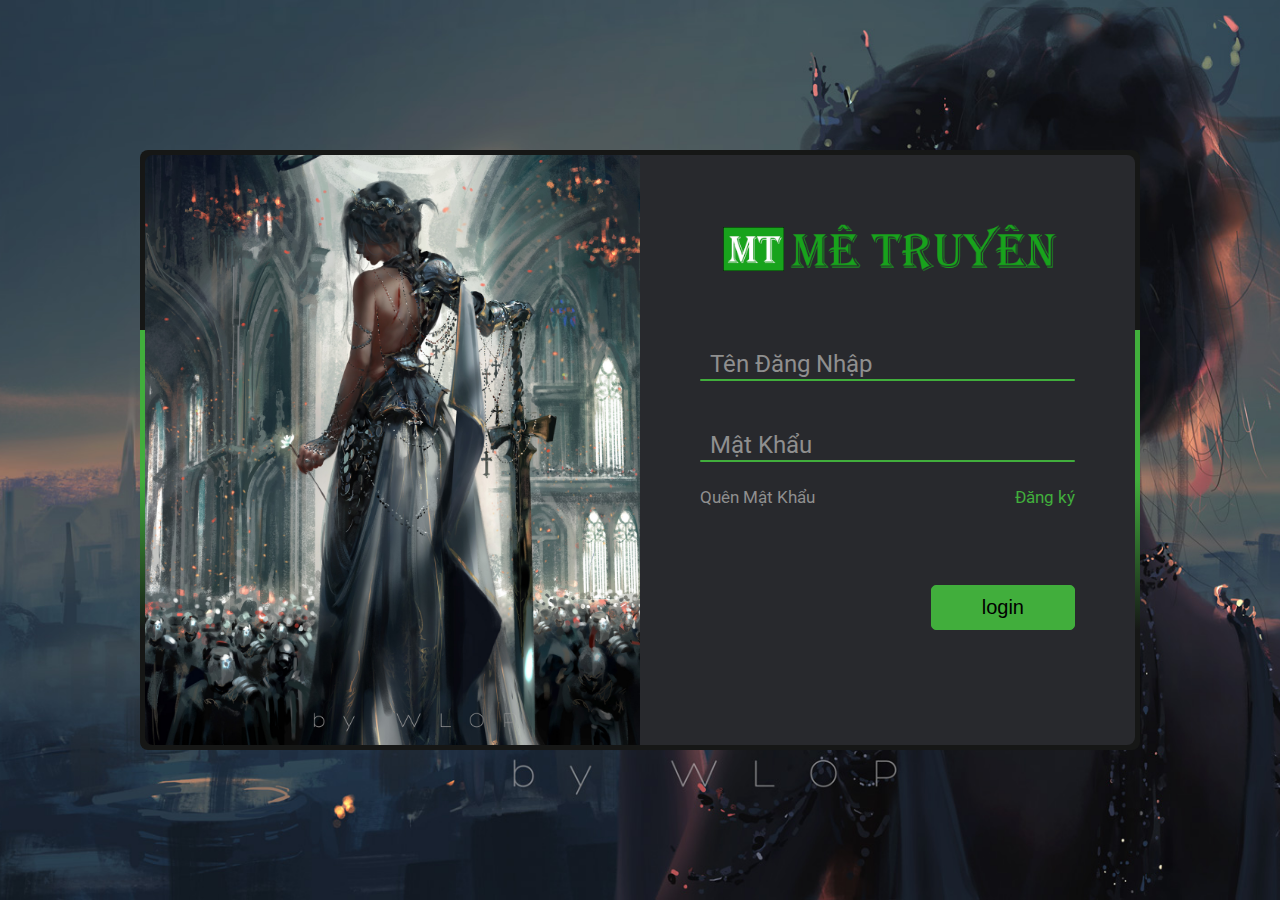
<file: login/login.html>
<!DOCTYPE html>
<html lang="en">
  <head>
    <meta charset="UTF-8" />
    <meta http-equiv="X-UA-Compatible" content="IE=edge" />
    <meta name="viewport" content="width=device-width, initial-scale=1.0" />
    <link rel="stylesheet" href="./login.css" />
    <link rel="stylesheet" href="../base.css" />
    <title>Document</title>
  </head>
  <body>
    <form>
      <div class="container">
        <div class="menu">
          <div class="menu-left"></div>
          <div class="menu-right">
            <!-- <h2>Đăng Nhập</h2> -->
            <img src="../img/logo_1.png" alt="" />
            <div class="input-right">
              <input type="text" required="required" />
              <span>Tên Đăng Nhập</span>
              <i></i>
            </div>
            <div class="input-right">
              <input type="password" required="required" />
              <span>Mật Khẩu</span>
              <i></i>
            </div>
            <div class="links">
              <a href="#">Quên Mật Khẩu</a>
              <a href="#">Đăng ký</a>
            </div>
            <input type="submit" value="login" class="login" />
          </div>
        </div>
      </div>
    </form>
  </body>
</html>
</file>
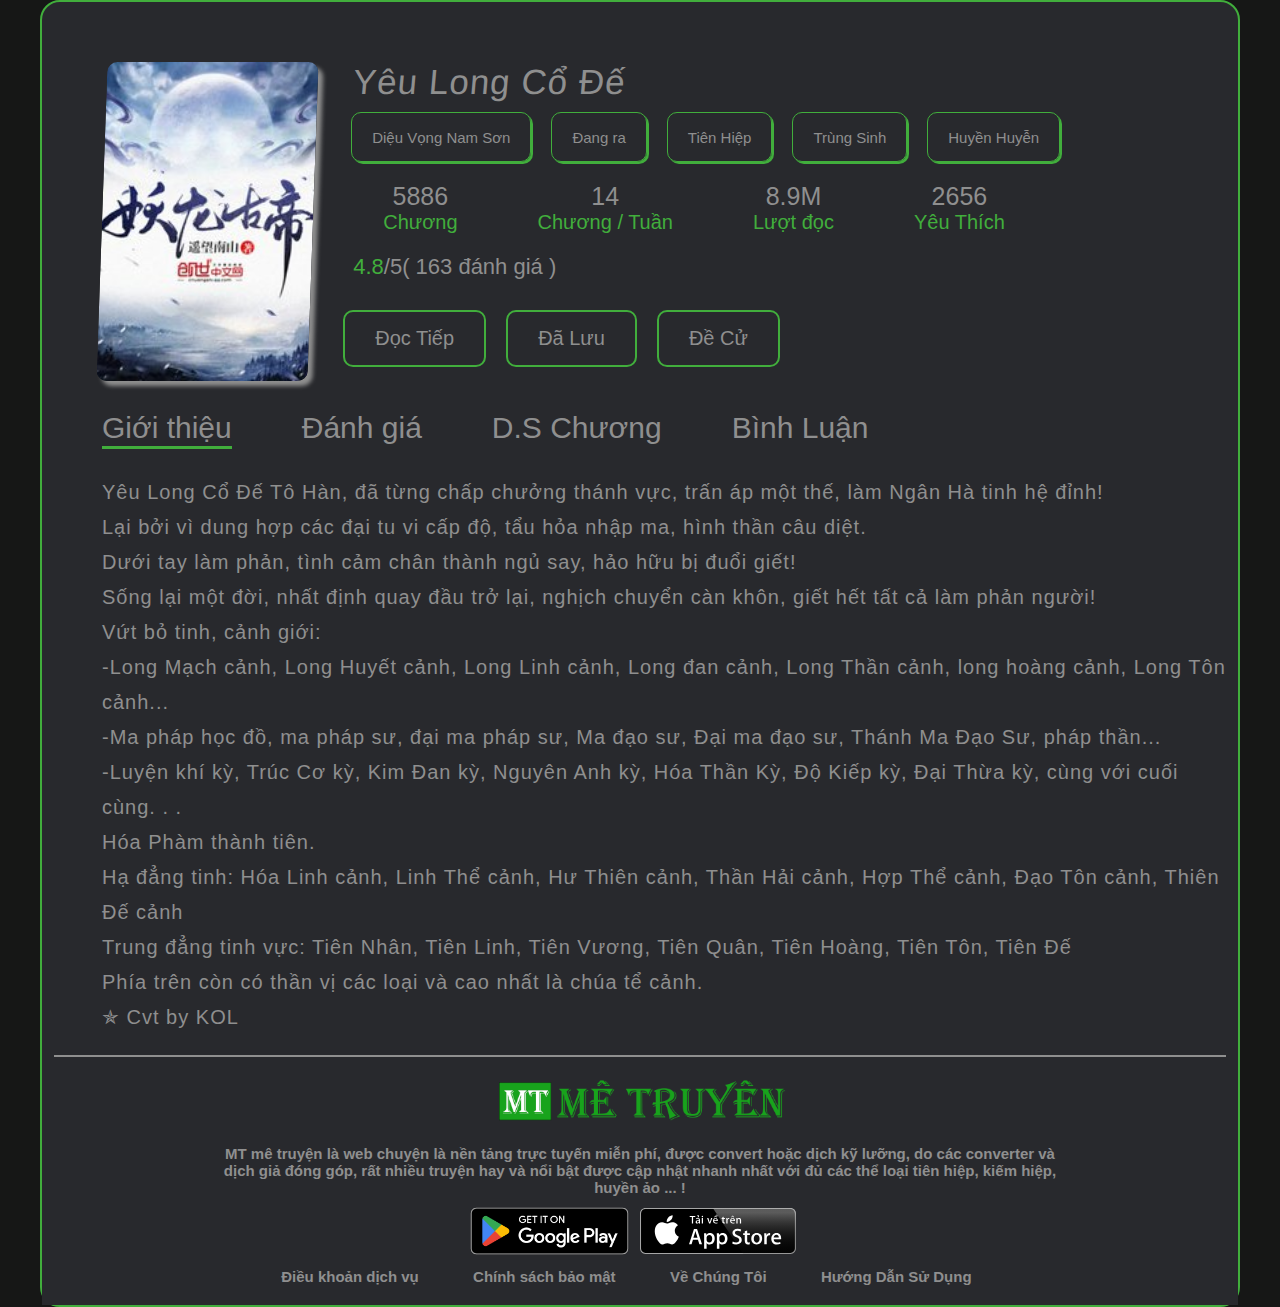
<file: page-login/app.html>
<!DOCTYPE html>
<html lang="en">
  <head>
    <meta charset="UTF-8" />
    <meta http-equiv="X-UA-Compatible" content="IE=edge" />
    <link rel="stylesheet" href="../responsive.css" />
    <link rel="stylesheet" href="../page-login/page-2.css" />
    <link
      rel="stylesheet"
      href="https://cdnjs.cloudflare.com/ajax/libs/font-awesome/6.3.0/css/all.min.css"
      integrity="sha512-SzlrxWUlpfuzQ+pcUCosxcglQRNAq/DZjVsC0lE40xsADsfeQoEypE+enwcOiGjk/bSuGGKHEyjSoQ1zVisanQ=="
      crossorigin="anonymous"
      referrerpolicy="no-referrer" />
    <link rel="stylesheet" href="../base.css" />
    <meta name="viewport" content="width=device-width, initial-scale=1.0" />
    <title>Document</title>
  </head>
  <body>
    <div class="container grid wide">
      <header>
        <div class="left">
          <img src="./img/yeu long co de.jpg" alt="" />
        </div>
        <div class="right">
          <div class="header">
            <h3 class="header-text">
              <i class="fa-solid fa-book"></i>
              Yêu Long Cổ Đế
            </h3>
            <div class="header__menu row">
              <span><a href="">Diệu Vọng Nam Sơn</a></span>
              <span><a href="">Đang ra</a></span>
              <span><a href="">Tiên Hiệp</a></span>
              <span><a href="">Trùng Sinh</a></span>
              <span><a href="">Huyền Huyễn</a></span>
            </div>
            <div class="content">
              <div class="conten__menu">
                <span>5886</span>
                <div>Chương</div>
              </div>
              <div class="conten__menu">
                <span>14</span>
                <div>Chương / Tuần</div>
              </div>
              <div class="conten__menu">
                <span>8.9M</span>
                <div>Lượt đọc</div>
              </div>
              <div class="conten__menu">
                <span>2656</span>
                <div>Yêu Thích</div>
              </div>
            </div>
            <div class="footer-1">
              <div class="footer__icon">
                <i class="fa-solid fa-star"></i>
                <i class="fa-solid fa-star"></i>
                <i class="fa-solid fa-star"></i>
                <i class="fa-solid fa-star"></i>
                <i class="fa-solid fa-star"></i>
              </div>
              <div class="footer__menu-1">
                <span>4.8</span>/5
                <div class="div">( 163 đánh giá )</div>
              </div>
            </div>
            <div class="bottom">
              <button
                onclick="document.querySelector('#btn').click()"
                class="buttom-btn">
                <i class="fa-solid fa-glasses"></i>
                <a id="btn" href="#">Đọc Tiếp</a>
              </button>
              <button
                onclick="document.querySelector('#btn').click()"
                class="buttom-btn">
                <i class="fa-solid fa-check"></i>
                <a id="btn" href="">Đã Lưu</a>
              </button>
              <button
                onclick="document.querySelector('#btn').click()"
                class="buttom-btn">
                <i class="fa-solid fa-leaf"></i>
                <a id="btn" href="">Đề Cử</a>
              </button>
            </div>
          </div>
        </div>
      </header>
      <!-- <footer> -->
      <div class="nav">
        <ul class="nav__tabs">
          <li class="active"><a href="#menu_1">Giới thiệu</a></li>
          <li><a href="#menu_2">Đánh giá</a></li>
          <li><a href="#menu_3">D.S Chương</a></li>
          <li><a href="#menu_4">Bình Luận</a></li>
        </ul>
        <div class="nav__content">
          <div id="menu_1" class="nav__content-item">
            <p>
              Yêu Long Cổ Đế Tô Hàn, đã từng chấp chưởng thánh vực, trấn áp một
              thế, làm Ngân Hà tinh hệ đỉnh!<br />
              Lại bởi vì dung hợp các đại tu vi cấp độ, tẩu hỏa nhập ma, hình
              thần câu diệt.<br />
              Dưới tay làm phản, tình cảm chân thành ngủ say, hảo hữu bị đuổi
              giết!<br />
              Sống lại một đời, nhất định quay đầu trở lại, nghịch chuyển càn
              khôn, giết hết tất cả làm phản người! <br />
              Vứt bỏ tinh, cảnh giới:<br />
              -Long Mạch cảnh, Long Huyết cảnh, Long Linh cảnh, Long đan cảnh,
              Long Thần cảnh, long hoàng cảnh, Long Tôn cảnh... <br />
              -Ma pháp học đồ, ma pháp sư, đại ma pháp sư, Ma đạo sư, Đại ma đạo
              sư, Thánh Ma Đạo Sư, pháp thần... <br />
              -Luyện khí kỳ, Trúc Cơ kỳ, Kim Đan kỳ, Nguyên Anh kỳ, Hóa Thần Kỳ,
              Độ Kiếp kỳ, Đại Thừa kỳ, cùng với cuối cùng. . . <br />
              Hóa Phàm thành tiên. <br />
              Hạ đẳng tinh: Hóa Linh cảnh, Linh Thể cảnh, Hư Thiên cảnh, Thần
              Hải cảnh, Hợp Thể cảnh, Đạo Tôn cảnh, Thiên Đế cảnh <br />
              Trung đẳng tinh vực: Tiên Nhân, Tiên Linh, Tiên Vương, Tiên Quân,
              Tiên Hoàng, Tiên Tôn, Tiên Đế <br />
              Phía trên còn có thần vị các loại và cao nhất là chúa tể cảnh.<br />
              ✯ Cvt by KOL
            </p>
            <span> </span>
          </div>
          <div id="menu_2" class="nav__content-item">
            <h2>menu 2</h2>
            <p>
              Lorem ipsum dolor, sit amet consectetur adipisicing elit. Cum
              doloribus possimus ratione dolorem velit illo distinctio iusto
              fugiat iste natus tempore suscipit, consequuntur voluptates
              necessitatibus non tempora culpa consequatur eius.
            </p>
          </div>
          <div id="menu_3" class="nav__content-item">
            <h2>menu 3</h2>
            <p>
              Lorem ipsum dolor, sit amet consectetur adipisicing elit. Cum
              doloribus possimus ratione dolorem velit illo distinctio iusto
              fugiat iste natus tempore suscipit, consequuntur voluptates
              necessitatibus non tempora culpa consequatur eius.
            </p>
          </div>
          <div id="menu_4" class="nav__content-item">
            <h2>menu 4</h2>
            <p>
              Lorem ipsum dolor, sit amet consectetur adipisicing elit. Cum
              doloribus possimus ratione dolorem velit illo distinctio iusto
              fugiat iste natus tempore suscipit, consequuntur voluptates
              necessitatibus non tempora culpa consequatur eius.
            </p>
          </div>
        </div>
      </div>
      <!-- </footer> -->
      <footer class="footer">
    <div class="grid wide">
        <div class="footer__menu">
            <div class="footer-img">
              <img src="../img/logo_1.png" alt="">
            </div>
            <div class="footer__apps">
                <h3 class="footer__text">MT mê truyện là web chuyện là nền tảng trực tuyến miễn phí, được convert hoặc dịch kỹ lưỡng, do các converter và dịch giả đóng góp, rất nhiều truyện hay và nổi bật được cập nhật nhanh nhất với đủ các thể loại tiên hiệp, kiếm hiệp, huyền ảo ... !</h3>
               <div class="footer-logo">
                <div class="footer-Chplay">
                  <a href="">
                    <img src="../img/gg-play.png" alt="">
                  </a>
                </div>
                <div class="footer-Appstore">
                  <a href="">
                    <img src="../img/app-store.svg" alt="">
                  </a>
                </div>
              </div>
                <div class="footer-bottom">
                  <h3>
                    <a href="">
                      Điều khoản dịch vụ</h3>
                    </a>
                  <h3>
                    <a href="">
                      Chính sách bảo mật</h3>
                    </a>
                  <h3>
                    <a href="">
                      Về Chúng Tôi</h3>
                    </a>
                  <h3>
                    <a href="">
                      Hướng Dẫn Sử Dụng</h3>
                    </a>
                </div>
            </div>
        </div>
    </div>
  </footer>
    </div>
  </body>
  <script src="./page-2.js"></script>
  <script src="//ajax.googleapis.com/ajax/libs/jquery/1.9.1/jquery.min.js"></script>
  <script>
    $(document).ready(function () {
      $(".nav__content-item").hide(); //ẩn đi menu item
      $(".nav__content-item:first-child").fadeIn(); //.fadenin hiện thị ra
      $(".nav__tabs li").click(function () {
        // active nav tabs
        $(".nav__tabs li").removeClass("active");
        $(this).addClass("active");
        //show tab-conten item
        let id_tab_content = $(this).children("a").attr("href"); //lấy đến thẻ con a //=>attr lấy đến thuộc tính id
        // alert(id_tab_content);
        $(".nav__content-item").hide(); //ẩn đi menu item
        $(id_tab_content).fadeIn();
        return false;
      });
    });
  </script>
</html>
</file>
<file: app.css>
@import url('https://fonts.googleapis.com/css2?family=Roboto:wght@100;300;400;500;700;900&display=swap');

*{
    margin: 0;
    padding: 0;
    box-sizing: border-box;
    list-style: none;
}
html {
    /* font-family: 'Roboto', sans-serif; */
    font-family: -apple-system, BlinkMacSystemFont, "Segoe UI", Roboto, Oxygen-Sans, Ubuntu, Cantarell, "Helvetica Neue",sans-serif;
    background-color: #161716;
    font-size: 62.5%;
}
#app {
    width: 100%;
    /* height: 10px; */
}
.header {
    max-width: 100%;
    min-height: 60px;
    background-color: #28292d;
    border-bottom: 2px solid #8f8f8f;
    display: flex;
}
.header__img{
    height: 80px;
    width: 220px;
}
.menu__seach {
    position: relative;
    margin-left: 10px;
    z-index: 1;
    width: 800px;
    max-width: 800px;
}
.header__input {
    position: relative;
    height: 43px;
    max-height: 43px;
    line-height: 25px;
    font-size: 2rem;
    font-weight: 500;
    width: 100%;
    padding-left: 20px;
    /* padding-right: 356px; */
    border: none;
    outline: none;
    border-radius: 2px;
    margin: 20px 0 0 0px;
    color: #282424;
    background-color: transparent;
    z-index: 1;
    border-radius: 2px;
}
.header__input-text {
    position: absolute;
    left: 10px;
    color: var(--text-color);
    font-size: 2rem;
    top: 30px;
    font-weight: 500;
    width: 100%;
    transition: 0.5s;
    letter-spacing: 1px;
    pointer-events: none;
}
.menu__seach input:valid ~ span ,
.menu__seach input:focus ~ span {
    transform: translateY(-30px) translateX(-10px);
    color: var(--green-color);
    z-index: 2;
    font-size: 1.8rem;
}
.header__input-click {
    position: absolute;
    background-color: var(--green-color);
    width: 100%;
    bottom: 19px;
    left: 0;
    pointer-events: none;
    height: 1px;
    transition: 0.5s;
}
.menu__seach input:valid ~ .header__input-click ,
.menu__seach input:focus ~ .header__input-click {
    height: 40px;
    z-index: -1px;
    border-radius: 2px;
 }
 .header__input-icon {
    position: absolute;
    right: 10px;
    bottom: 30px;
    font-size: 2rem;
    color: var(--green-color);
 }
.header__right {
    display: flex;
    min-width: 200px;
    justify-content: space-evenly;
    margin: 30px 0 0 15px;
}

.header__right-hover {
    color: var(--text-color);
    font-size: 2.5rem;
    height: 35px;
    width: 35px;
    background-color: transparent;
    display: flex !important;
    align-items: center;
    justify-content: center;
    border-radius: 2px;
    cursor: pointer;
}
.header__icon{
    text-decoration: none;
    color: var(--text-color);
    font-size: 2.5rem;
    height: 35px;
    width: 35px;
    background-color: transparent;
    display: flex;
    align-items: center;
    justify-content: center;
    border-radius: 2px;
}
.header__right .header__right-hover:hover { 
    background-color: #1c1c1c;
    color: var(--green-color);
}
.header__bell-icon{
    position: relative;
}
.header__bell-icon::after {
    position: absolute;
    content: "";
    height: 30px;
    width: 60px;
    bottom: -25px;
    left: -10px;
    background-color: transparent;
}
.header__bell-icon:hover .bell__icon-list {
    display: block;
}

.bell__icon{
    position: absolute;
    right: -10px;
    top: -5px;
    background-color: var(--green-color);
    padding: 4px;
    font-size: 1.2rem !important;
    width: 30px;
    color: #1c1c1c;
    text-align: center;
    border-radius: 20px;
    font-size: 1.5rem;
    /* filter: opacity(0.8); */
}
.bell__icon-list{
    position: absolute;
    top: 54px;
    display: none;
    list-style: none;
    height: 600px;
    width: 400px;
    /* left: -59px; */
    right: -106px;
    max-width: 400px;
    max-height: 600px;
    z-index: 1;
    scale: 1;
    background-color: #28292d;
    overflow-y: auto;
    /* border-bottom-left-radius: 5px ; */
    /* border-bottom-right-radius: 5px ; */
    border-radius: 4px;
}
.bell__icon-item{
    height: 45px;
    display: flex;
    align-items: center;
    /* justify-content: center; */
    /* padding-left: 40px; */
    border-bottom: 1px solid #8f8f8f ;
    transition: 0.2s;
    font-family: 'Roboto', sans-serif;
}
.bell__icon-item:hover
{ 
    background-color: var(--green-color);
}
.bell__icon-item a{
    text-decoration: none;
    display: flex;
    color: var(--text-color);
    font-size: 1.5rem;
    line-height: 15px;
    align-items: center;
    font-weight: 500;
    padding: 10px 0 10px 20px;
}
.hover__icon-bell {
    font-size: 2rem;
    margin-right: 7px;
}
.bell__icon-item a:hover {
    color: #1c1c1c;
}
.bell__icon-item:hover .hover__icon-bell {
    color: #45f3ff;
}
.header__categor {
   margin-bottom: 8px;
}
.header__categor h1 {
    height: 40px;
    display: flex;
    align-items: center;
    font-size: 2.5rem;
    justify-content: center;
    letter-spacing: 1px;
    color: var(--text-color);
}
.header__categor h1 i{
    color: var(--green-color);
    margin-right: 10px;
    font-size: 3rem;
}
.header__list{
    position: absolute;
    background-color: #28292d;
    top: 90px;
    /* max-height: 100%; */
    /* height: 320px; */
    display: none !important;
    animation: history linear .4s 1;
    -webkit-animation: history linear .4s 1 ;
}
@keyframes history {
    0% {
        opacity: 0;
    }
    30%{
        opacity: 0.3;
    }
    50%{
        opacity: 0.5;
    }
    70% {
        opacity: 0.7;
    }
    100% {
        opacity: 1;
    }
}
.nav__input:checked ~ .header__list {
    display: block !important;
    z-index: 1;
}
.overlay {
    position: fixed;
    top: 0;
    bottom: 0;
    left: 0;
    right: 0;
    background-color: rgba(0, 0, 0,0.3);
    display: none;
}
.nav__input:checked ~ .overlay{
    display: block ;
    /* z-index: 2; */
}
.header__menu-list{
    display: flex;
    padding: 0 10px;
    max-width: 100%;
    flex-wrap: wrap;
    margin-bottom: 10px;
}
.header__menu-item{
    /* width: 230px; */
    height: 40px;
    background-color: #1c1c1c;
    flex-wrap: wrap;
    border: none;
    margin-bottom: 2px;
    border-radius: 4px;
}

.header__chose {
    padding: 0 10px;
   
}
.header__chose a {
    text-decoration: none;
    font-size: 2rem;
    color: var(--text-color);
}
.header__chose a li {
    display: flex;
    align-items: center;
    justify-content: center;
}
.header__chose a:hover li{
    background-color: var(--green-color);
    color: #1c1c1c;
}
.background {
    position: relative;
    overflow: hidden;
    border-bottom: 2px solid #8f8f8f;
}

.background__menu {
    display: flex;
    align-items: center;
    justify-content: space-around;
    /* height: 350px; */
    background-color: #1c1c1c;
    /* padding: 0 10px; */
    overflow: hidden;
}

.background__text {
    position: absolute;
    font-size: 2.5rem;
    color: var(--text-color);
    line-height: 25px;
    background-color: #1c1c1c;
    top: 10px;
    left: 10px;
}
.box {
    /* margin: 15px 5px 0 5px; */
    display: flex;
    height: 100%;
    animation: slider 16s infinite;
    -webkit-animation: slider 16s infinite;;
}
@keyframes slider{
    0%{
        transform: translateX(0);
    }
    25%{
        transform: translateX(0);
    }
    30%{
        transform: translateX(-100%);
    }
    50%{
        transform: translateX(-100%);
    }
    55%{
        transform: translateX(-200%);
    }
    75%{
        transform: translateX(-200%);
        
    }
}
.box__img{
    object-fit: cover;
    width: 100%;
    height: 100%;
    z-index: -1;
}

.close {
    background-color: #28292d;
    /* height: 100vh; */
    height: 100%;
}
.close__story {
    text-decoration: none;
    height: 100%;

}

.menu {
    width: 100%;
    padding: 0 10px;
}
.menu__nav{
    display: flex;
    margin: 10px 0px -10px 0px;
    width: 100%;
    justify-content: space-between;
}
.title__text {
    font-size: 2.5rem;
    font-weight: 500;
    color: var(--green-color);
    /* background-color: #1c1c1c; */
    padding: 5px 0;
}
.title__text a {
    position: relative;
    font-size: 2.5rem;
    font-weight: 500;
    color: var(--text-color);
    transition: color 0.5s ;
}
.title__text a:hover {
   color: var(--green-color);
}
.title__text a::before { 
    position: absolute;
    content: "";
    height: 2px;
    scale: 0.1;
    left: 0;
    width: 0;
    bottom: 0;
    border-radius: 2px;
    background-color:#45f3ff;
    /* animation: 0.2s ease; */
    transform-origin: left;
    transition: scale 0.2s;
    -webkit-transition: scale 0.2s;
}
.title__text a:hover::before {
    width: 100%;
    scale: 1;
    /* animation: chay linear 0.2s infinite; */
}
@keyframes chay {
    0%{
        scale: 1;
    }
    100% {

    }
}
.title__text i{
    margin-left: 3px;
    animation: icon linear 10s infinite;
 }
@keyframes icon {
    0%{
        color: #16cc6e;
        /* opacity: 0.9; */
    }
    45% {
        color: rgb(245, 245, 23);
        /* opacity: 0.7; */

    }
    70%{
        color:#45f3ff;
    }
    100% {
        color: chocolate;
        /* opacity: 1; */

    }
}
.close__item {
    background-color: #161716;
    width: 100%;
    /* khi đã chia column thì ko nên sét cứng width */
    height: 300px;
    max-height: 300px;
    margin-top: 10px;
    border-radius: 3px;
}
.close__item:hover {
    transform: translateY(-2px);
    opacity: 0.8;
}
.close__item-header{
    display: flex;
    width: 100%;
    /* margin: 5px 5px 0 5px; */
    padding: 5px 5px 0 5px;
    height: 60%;
}
.close__item-img{
    width: 100%;
    height: 100%;
    padding: 2px;
    object-fit: cover;
    border-radius: 5px;
}
.close__text {
    display: flex;
    flex-direction: column;
    /* align-items: center; */
    padding-left: 7px;
    width: 50%;
}
.close__item-text{
    display: flex;
    flex-wrap: wrap;
    /* scale: 1.1; */
    font-size:1.5rem;
    color: var(--text-color);
    margin-top: 10px;
    font-weight: 500;
}
.close__item-text i {
    font-size: 1.5rem;
    color: var(--green-color);
}
.close__icon a{
    text-decoration: none;
    color: var(--text-color);
    font-size: 1.5rem;
}
.close__icon {
    display: flex;
}
.close__icon i {
    color: var(--green-color);
    font-size: 1rem;
    display: flex;
    align-items: center;
    padding-right: 5px;
}
.close__icon span {
    font-size: 1.1rem;
    line-height: 15px;
    height: 100%;
    overflow: hidden;
    text-align: start;
    display: -webkit-box;
    -webkit-box-orient: vertical;
    -webkit-line-clamp: 1;
}
.close__author{
    font-size: 1.5rem;
    color: var(--text-color);
    margin-left: 5px;
    overflow: hidden;
    text-align: start;
    display: -webkit-box;
    -webkit-box-orient: vertical;
    -webkit-line-clamp: 1;
}
.close__content{
    font-size: 1.3rem;
    padding: 5px;
    color: var(--text-color);
    font-weight: 500;
    line-height: 15px;
    height: 32%;
    flex: 1;
    overflow: hidden;
    text-align: start;
    display: -webkit-box;
    -webkit-box-orient: vertical;
    -webkit-line-clamp: 6;
}
.close__btn {
    border-radius: 4px;
    padding: 5px 20px;
    /* font-size: 1rem; */
    /* width: 90%; */
    /* display: flex; */
    /* align-items: center; */
    margin-top: 7px;
    border: 1px solid var(--green-color);
    /* color: #000; */
    background-color: var(--green-color);
    transition: 0.3s;
    -webkit-transition: 0.3s;
}
.close__btn a{
    text-decoration: none ;
    font-size: 1rem;
    color: #000;
}
.close__btn:hover {
    background-color: #28292d;
    cursor: pointer;
}

.close__btn:hover a{
    color: var(--green-color);
}

/* charts */
.ratings{
    /* margin-top: 50px; */
    background-color: #28292d;
    width: 100%;
    padding: 0 10px !important;
}
.ratings-header {
    font-size: 2.5rem;
    font-weight: 500;
    color: var(--green-color);
    padding: 5px 0px;
    margin-bottom: 10px;
}
.ratings-header i {
    animation: icon linear 10s infinite;
}
.nav__ratings{
    width: 100%;
    /* padding: 0 5px ; */
    padding-bottom: 10px;
  
}
.nav__ratings-list {
    height: 600px;  
    max-height: 600px;
    background-color: #1c1c1c;
    border-radius: 5px;
    padding: 15px 20px 15px 20px;
    border: solid 1px rgb(143, 143, 143,0.5);
    box-shadow: 0px 0px 10px -2px rgba(150, 150, 150, 0.5);
}
.nav__ratings-list:hover .ratings-text h3 a{
    display: block;
    transition: 0.3s;
    width: 79px;
}
.ratings-text{
    display: flex;
    width: 100%;
    align-items: center;
    margin-bottom: 15px;
    justify-content: space-between;
}
.ratings-text h2{
    font-size: 1.9rem;
    color: var(--green-color);
    font-weight: 500;
    /* width: 140px; */
}
.ratings-text h3 a{
    position: relative;
    text-decoration: none;
    font-size: 1.5rem;
    /* width: 100%; */
    display: flex;
    justify-content: space-around;
    /* margin-left: 100px; */
    /* left: 110px; */
    color: var(--text-color);
    display: none;
    transition:color 0.3s;
    font-weight: 500;
    line-height: 25px;
}
.ratings-text h3 a::after {
    width: 100%;
    position: absolute;
    height: 3px;
    background-color: #45f3ff ;
    bottom: 0px;
    content: "";
    left: 0;
    scale: 0 ;
    transform-origin: left;
    transition: scale 0.3s;
    border-radius: 5px;
    -webkit-transition: scale 0.3s;
}
.ratings-text h3 a:hover::after { 
    scale: 1;
}

.ratings-text h3 a:hover{
    color: var(--green-color);
}

.nav__ratings-item{
    position: relative;
    width: 100%;
    display: flex;
    /* padding-bottom: 10px; */
    align-items: center;
    /* margin-top: 20px; */
    /* margin-bottom: 20px; */
    justify-content: space-between;
    height: 40px;
}
.nav__ratings-item-fix {
    padding-bottom: 15px;
    height: 240px;
    max-height: 240px;
}
.nav__ratings-item::after{
    content: "";
    position: absolute;
    height: 2px ;
    background-color: rgb(143, 143, 143,0.5);
    width: 90%;
    bottom: -2px;
    left: 30px;
}
.nav__ratings-left{
    display: flex;
    width: 60%;
    margin-top: -50px;
    position: relative;
}
#ratings__icon {
    position: absolute;
}
.ratings__container{
    height: 70%;
    padding-left: 30px;
    width: 100%;
}
.item__ratings {
    display: flex;
    width: 70%;
    max-width: 70%;
    justify-content: start;
    margin-left: 45px;
    text-align: start;
    overflow: hidden;
    display: -webkit-box;
    -webkit-box-orient: vertical;
    -webkit-line-clamp: 1;
}
.item__ratings a{
    text-decoration: none;
    font-size: 1.4rem;
    color: var(--text-color);
    font-weight: 600;
    /* width: 100%; */
    overflow: hidden;
    display: -webkit-box;
    -webkit-box-orient: vertical;
    -webkit-line-clamp: 1;
    transition: color .1s;
}
.item__ratings a:hover{
    color: var(--green-color);
}

.ratings__view{
    color: var(--text-color);
    font-size: 1.5rem;
    font-weight: 500;
    margin-top: 15px;
}
.ratings__view i {
    color: var(--green-color);
    font-size: 1.5rem;
    margin-left: 5px;
}
.ratings__author{
    margin-top: 15px;
    width: 100%;
    font-size: 1.4rem;
    color: var(--text-color);
    font-weight: 500;
}
.ratings__author i {
    color: var(--green-color);
    margin-right: 5px;

}
.ratings__book {
    width: 100%;
    margin-top: 15px;
    font-size: 1.4rem;
    color: var(--text-color);
    font-weight: 500;
}
.ratings__book i {
    color: var(--green-color);
    margin-right: 5px;

}

/* nav__ratings-right" */
.nav__ratings-right{
    width: 40%;
    padding: 4px;
    border-radius: 5px;
    height: 200px;
    max-height: 200px;
    transform: skewX(-2deg);

}
.nav__ratings-right__img{
    width: 100%;
    height: 100%;
    object-fit: cover;
    cursor: default;
    background-repeat: no-repeat;
    /* box-shadow: 0px 0px 5px 4px rgba(65, 218, 90, 0.37); */
    box-shadow: 3px 3px 2px 1px rgb(65, 174, 60,0.8);
    /* box-shadow: 3px 3px 2px 1px #41ae3c; */


    border-radius: 2px;
}

/* update */
.update{
    width: 100%;
    background-color: #28292d;
    padding-bottom :20px;
}
.update-heading{
    position: relative;
    padding: 0 10px;
}
.update-heading::after{
    position: absolute;
    content: "";
    bottom: 0;
    left: 1%;
    height: 2px;
    width:calc(100% - 2%);
    background-color: #8f8f8f;
}
.update__menu{
    width: 100%;
    font-size: 1.6rem;
}
.update__hot{
    width: 100%;
    margin-top: 10px;
}

.update__siler{
    display: flex ;
    padding: 0 10px;
    flex-wrap: wrap;
    line-height: 40px;
    border-bottom: 1px solid #000;
}
.update__siler:nth-child(2){
    background-color:#22242b ;
}
.update__siler:nth-child(4){
    background-color:#22242b ;

}
.update__siler:nth-child(6){
    background-color:#22242b ;

}
.update__siler:nth-child(8){
    background-color:#22242b ;

}
.update__siler:nth-child(10){
    background-color:#22242b ;

}
.update__siler-item{
    width: 10%;
    font-weight: 500;
    color: var(--text-color);  
}

.update__work{
    width: 25%;
    /* font-weight: 700; */
    font-weight: bold;
    overflow: hidden;
    text-align: start;
    display: -webkit-box;
    -webkit-box-orient: vertical;
    -webkit-line-clamp: 1;
}
.update__work a{
    text-decoration: none;
    color: var(--text-color);
    transition: color 0.3s;
}
.update__work a:hover{
    color: var(--green-color)
}
.update__work a i{
    color: var(--green-color);
}
.update__chapter{
    width: 35%;
    font-weight: 500;
    overflow: hidden;
    text-align: start;
    display: -webkit-box;
    -webkit-box-orient: vertical;
    -webkit-line-clamp: 1;
}
.update__chapter svg {
    color: var(--green-color);
}
.update__chapter a{
    text-decoration: none;
    color: var(--text-color);
    transition: color .3s ;
}
.update__chapter a:hover{
    color: var(--green-color);
}
.update__author-item{
    width: 21%;
    font-weight: 500;
    float: left;
    color: var(--text-color);
    overflow: hidden;
    text-align: start;
    display: -webkit-box;
    -webkit-box-orient: vertical;
    -webkit-line-clamp: 1;
}
.update__author-item i{
    color: var(--green-color);
    margin-right: 10px;
    font-size: 1.7rem;
}
.update__time-item{
    /* width: 15%; */
    font-weight: 500;
    display: flex;
    justify-content: end;
    color: var(--text-color);
}

/* footer */
.footer{
    background-color: #28292d;
    position: relative;
    width: 100%;
    /* border-top: 2px solid #8f8f8f; */
    padding-bottom: 20px;
}
.footer::after{ 
    position: absolute;
    content: "";
    height: 2px;
    top: 0;
    background-color: #8f8f8f;
    left: 1%;
    width: calc(100% - 2%);
}
.footer__menu{
    /* height: 400px; */
    width: 100%;
}
.footer-img{
    width: 100%;
    display: flex;
    justify-content: center;
}   
.footer-img img {
    height: 90px;
}
.footer__apps{
    display: flex;
    flex-direction: column;
    justify-content: center;
    align-items: center;
}
.footer__text{
    width: 70%;
    font-size: 1.5rem;
    color: var(--text-color);
    display: flex;
    text-align: center;
}
.footer-logo{
    display: flex;
    align-items: center;
        margin-right: 25px;
}
.footer-Chplay a img{
    height: 70px;
}
.footer-Appstore a img{
    height: 46px;
}
.footer-bottom {
    display: flex;
    width: 60%;
    justify-content: space-between;
}
.footer-bottom h3 a{
    font-size: 1.5rem;
    color: var(--text-color);
    text-decoration: none;
    transition: color .3s;
}
.footer-bottom h3 a:hover{
    color: var(--green-color);
}
</file>
<file: responsive.css>
.grid {
    width: 100%;
    display: block;
    padding: 0;
}

.grid.wide {
    max-width: 1200px;
    margin: 0 auto;
}
/* khoảng cánh gutters  */
.row {
    display: flex;
    flex-wrap: wrap;
    margin-left: -2px;
    margin-right: -2px;
}
/* khi ko muốn có khoảng cánh do gutters */
.row.no-gutters {
    margin-left: 0;
    margin-right: 0;
}
/* khoảng cánh gutters  */
.col {
    padding-left: 2px;
    padding-right: 2px;
}
/* khi ko muốn có khoảng cánh do gutters */
.row.no-gutters .col {
    padding-left: 0;
    padding-right: 0;
}

@media (max-width:739px){

.c-0 {
    display: none;
}

.c-1 {
    flex: 0 0 8.33333%;
    max-width: 8.33333%;
}

.c-2 {
    flex: 0 0 16.66667%;
    max-width: 16.66667%;
}

.c-3 {
    flex: 0 0 25%;
    max-width: 25%;
}

.c-4 {
    flex: 0 0 33.33333%;
    max-width: 33.33333%;
}

.c-5 {
    flex: 0 0 41.66667%;
    max-width: 41.66667%;
}

.c-6 {
    flex: 0 0 50%;
    max-width: 50%;
}

.c-7 {
    flex: 0 0 58.33333%;
    max-width: 58.33333%;
}

.c-8 {
    flex: 0 0 66.66667%;
    max-width: 66.66667%;
}

.c-9 {
    flex: 0 0 75%;
    max-width: 75%;
}

.c-10 {
    flex: 0 0 83.33333%;
    max-width: 83.33333%;
    /* left: 50%; */
}

.c-11 {
    flex: 0 0 91.66667%;
    max-width: 91.66667%;
}

.c-12 {
    flex: 0 0 100%;
    max-width: 100%;
}
    /* offset chỉnh sửa vị trí như giữa bên trái bên phải */

.c-o-1 {
    margin-left: 8.33333%;
}

.c-o-2 {
    margin-left: 16.66667%;
}

.c-o-3 {
    margin-left: 25%;
}

.c-o-4 {
    margin-left: 33.33333%;
}

.c-o-5 {
    margin-left: 41.66667%;
}

.c-o-6 {
    margin-left: 50%;
}

.c-o-7 {
    margin-left: 58.33333%;
}

.c-o-8 {
    margin-left: 66.66667%;
}

.c-o-9 {
    margin-left: 75%;
}

.c-o-10 {
    margin-left: 83.33333%;
}

.c-o-11 {
    margin-left: 91.66667%;
}
}
@media (max-width: 740px) { 
    .nav__ratings-list {
        margin-top: 10px;
    }
}
/* >= Tablet */
@media (min-width: 740px) {
    .row {
        margin-left: -5px;
        margin-right: -5px;
    }

    .col {
        padding-left: 5px;
        padding-right: 5px;
    }

    .m-0 {
        display: none;
    }

    .m-1,
    .m-2,
    .m-3,
    .m-4,
    .m-5,
    .m-6,
    .m-7,
    .m-8,
    .m-9,
    .m-10,
    .m-11,
    .m-12 {
        display: block;
    }

    .m-1 {
        flex: 0 0 8.33333%;
        max-width: 8.33333%;
    }

    .m-2 {
        flex: 0 0 16.66667%;
        max-width: 16.66667%;
    }

    .m-3 {
        flex: 0 0 25%;
        max-width: 25%;
    }

    .m-4 {
        flex: 0 0 33.33333%;
        max-width: 33.33333%;
    }

    .m-5 {
        flex: 0 0 41.66667%;
        max-width: 41.66667%;
    }

    .m-6 {
        flex: 0 0 50%;
        max-width: 50%;
    }

    .m-7 {
        flex: 0 0 58.33333%;
        max-width: 58.33333%;
    }

    .m-8 {
        flex: 0 0 66.66667%;
        max-width: 66.66667%;
    }

    .m-9 {
        flex: 0 0 75%;
        max-width: 75%;
    }

    .m-10 {
        flex: 0 0 83.33333%;
        max-width: 83.33333%;
    }

    .m-11 {
        flex: 0 0 91.66667%;
        max-width: 91.66667%;
    }

    .m-12 {
        flex: 0 0 100%;
        max-width: 100%;
    }
    /* offset chỉnh sửa vị trí như giữa bên trái bên phải */

    .m-o-1 {
        margin-left: 8.33333%;
    }

    .m-o-2 {
        margin-left: 16.66667%;
    }

    .m-o-3 {
        margin-left: 25%;
    }

    .m-o-4 {
        margin-left: 33.33333%;
    }

    .m-o-5 {
        margin-left: 41.66667%;
    }

    .m-o-6 {
        margin-left: 50%;
    }

    .m-o-7 {
        margin-left: 58.33333%;
    }

    .m-o-8 {
        margin-left: 66.66667%;
    }

    .m-o-9 {
        margin-left: 75%;
    }

    .m-o-10 {
        margin-left: 83.33333%;
    }

    .m-o-11 {
        margin-left: 91.66667%;
    }
}

/* PC medium resolution > */
@media (min-width: 1113px) {
    .row {
        margin-left: -2px;
        margin-right: -2px;
    }
    
    .row.sm-gutter {
        margin-left: -5px;
        margin-right: -5px;
    }

    .col {
        padding-left: 2px;
        padding-right: 2px;
    }

    .row.sm-gutter .col {
        padding-left: 5px;
        padding-right: 5px;
    }

    .l-0 {
        display: none;
    }

    .l-1,
    .l-2,
    .l-2-4,
    .l-4-3,
    .l-3,
    .l-4,
    .l-5,
    .l-6,
    .l-7,
    .l-8,
    .l-9,
    .l-10,
    .l-11,
    .l-12 {
        display: block;
    }

    .l-1 {
        flex: 0 0 8.33333%;
        max-width: 8.33333%;
    }

    .l-2 {
        flex: 0 0 16.66667%;
        max-width: 16.66667%;
    }

    /* chia 5 muc con ben phai khi da tach 2 phan rieng */
    .l-2-4 {
        flex: 0 0 20%;
        max-width: 20%;
    }

    .l-3 {
        flex: 0 0 25%;
        max-width: 25%;
    }
    .l-4-3 {
        flex: 0 0 31.55555%;
        max-width: 31.55555%;
    }

    .l-4 {
        flex: 0 0 33.33333%;
        max-width: 33.33333%;
    }

    .l-5 {
        flex: 0 0 41.66667%;
        max-width: 41.66667%;
    }

    .l-6 {
        flex: 0 0 50%;
        max-width: 50%;
    }

    .l-7 {
        flex: 0 0 58.33333%;
        max-width: 58.33333%;
    }

    .l-8 {
        flex: 0 0 66.66667%;
        max-width: 66.66667%;
    }

    .l-9 {
        flex: 0 0 75%;
        max-width: 75%;
    }

    .l-10 {
        flex: 0 0 83.33333%;
        max-width: 83.33333%;
    }

    .l-11 {
        flex: 0 0 91.66667%;
        max-width: 91.66667%;
    }

    .l-12 {
        flex: 0 0 100%;
        max-width: 100%;
    }

    /* offset chỉnh sửa vị trí như giữa bên trái bên phải */
    .l-o-1 {
        margin-left: 8.33333%;
    }

    .l-o-2 {
        margin-left: 16.66667%;
    }

    .l-o-3 {
        margin-left: 25%;
    }

    .l-o-4 {
        margin-left: 33.33333%;
    }

    .l-o-5 {
        margin-left: 41.66667%;
    }

    .l-o-6 {
        margin-left: 50%;
    }

    .l-o-7 {
        margin-left: 58.33333%;
    }

    .l-o-8 {
        margin-left: 66.66667%;
    }

    .l-o-9 {
        margin-left: 75%;
    }

    .l-o-10 {
        margin-left: 83.33333%;
    }

    .l-o-11 {
        margin-left: 91.66667%;
    }
}

/* Tablet - PC low resolution */
@media (min-width: 740px) and (max-width: 1023px) {
    .wide {
        width: 644px;
    }
    
}

/* > PC low resolution */
@media (min-width: 1024px) and (max-width: 1239px) {
    .wide {
        width: 984px;
    }

    .wide .row {
        margin-left: -5px;
        margin-right: -5px;
    }

    .wide .row.sm-gutter {
        margin-left: -5px;
        margin-right: -5px;
    }

    .wide .col {
        padding-left: 5px;
        padding-right: 5px;
    }

    .wide .row.sm-gutter .col {
        padding-left: 5px;
        padding-right: 5px;
    }

    .wide .l-0 {
        display: none;
    }

    .wide .l-1,
    .wide .l-2,
    .wide .l-2-4,
    .wide .l-3,
    .wide .l-4,
    .wide .l-5,
    .wide .l-6,
    .wide .l-7,
    .wide .l-8,
    .wide .l-9,
    .wide .l-10,
    .wide .l-11,
    .wide .l-12 {
        display: block;
    }

    .wide .l-1 {
        flex: 0 0 8.33333%;
        max-width: 8.33333%;
    }

    .wide .l-2 {
        flex: 0 0 16.66667%;
        max-width: 16.66667%;
    }

    .wide .l-2-4 {
        flex: 0 0 20%;
        max-width: 20%;
    }

    .wide .l-3 {
        flex: 0 0 25%;
        max-width: 25%;
    }

    .wide .l-4 {
        flex: 0 0 33.33333%;
        max-width: 33.33333%;
    }

    .wide .l-5 {
        flex: 0 0 41.66667%;
        max-width: 41.66667%;
    }

    .wide .l-6 {
        flex: 0 0 50%;
        max-width: 50%;
    }

    .wide .l-7 {
        flex: 0 0 58.33333%;
        max-width: 58.33333%;
    }

    .wide .l-8 {
        flex: 0 0 66.66667%;
        max-width: 66.66667%;
    }

    .wide .l-9 {
        flex: 0 0 75%;
        max-width: 75%;
    }

    .wide .l-10 {
        flex: 0 0 83.33333%;
        max-width: 83.33333%;
    }

    .wide .l-11 {
        flex: 0 0 91.66667%;
        max-width: 91.66667%;
    }

    .wide .l-12 {
        flex: 0 0 100%;
        max-width: 100%;
    }

    .wide .l-o-1 {
        margin-left: 8.33333%;
    }

    .wide .l-o-2 {
        margin-left: 16.66667%;
    }

    .wide .l-o-3 {
        margin-left: 25%;
    }

    .wide .l-o-4 {
        margin-left: 33.33333%;
    }

    .wide .l-o-5 {
        margin-left: 41.66667%;
    }

    .wide .l-o-6 {
        margin-left: 50%;
    }

    .wide .l-o-7 {
        margin-left: 58.33333%;
    }

    .wide .l-o-8 {
        margin-left: 66.66667%;
    }

    .wide .l-o-9 {
        margin-left: 75%;
    }

    .wide .l-o-10 {
        margin-left: 83.33333%;
    }

    .wide .l-o-11 {
        margin-left: 91.66667%;
    }
}
</file>
<file: base.css>
:root{
    --text-color : #8f8f8f ;
    --green-color : #41ae3c ;
    --black-color : #000;
}
.title__text{
    font-size: 2.5rem;
    font-weight: 500;
    color: var(--green-color);
    /* background-color: #1c1c1c; */
    padding: 10px 0;
}

/* //khoang canh 2 ben tu ngoai` vao` */
/* padding :  0 10px */

/* <!-- <label for="nav-input">          -->
icon
<!-- </label> -->
<!-- <input type="checkbox" class="nav__input" name="" id="nav-input" style="display: none;"> --> */


/* gioi han dong` chu 
 overflow: hidden;
   

*/

/* icon 1 2 3 của ratings */
/* <!-- 1 -->
<svg xmlns="http://www.w3.org/2000/svg" xmlns:xlink="http://www.w3.org/1999/xlink" width="24" height="32"><defs>
<path d="M23.262 11.055a1.362 1.362 0 00-.154-1.459l-.802-1.005a1.36 1.36 0 01-.296-.911l.058-1.285a1.36 1.36 0 00-.733-1.27l-1.142-.592a1.362 1.362 0 01-.641-.712l-.47-1.197a1.361 1.361 0 00-1.186-.863l-1.284-.076a1.36 1.36 0 01-.875-.39L14.82.392a1.36 1.36 0 00-1.435-.305L12.182.54c-.309.116-.65.116-.958 0L10.02.087a1.36 1.36 0 00-1.435.305l-.916.903c-.235.232-.546.37-.875.39L5.51 1.76c-.53.032-.993.368-1.187.863L3.854 3.82a1.36 1.36 0 01-.641.712l-1.142.592c-.471.244-.758.74-.734 1.27l.059 1.285c.015.33-.09.653-.296.911L.297 9.596a1.362 1.362 0 00-.153 1.46l.576 1.15c.148.294.183.633.1.952l-.324 1.245a1.362 1.362 0 00.453 1.395l.994.816c.255.21.425.505.48.83l.21 1.269c.086.524.47.95.98 1.09l1.24.342c.319.087.594.287.776.563l.708 1.074a1.36 1.36 0 001.34.596l1.272-.192c.326-.05.659.022.937.2l1.083.692c.447.286 1.02.286 1.467 0l1.084-.693c.278-.177.61-.248.937-.199l1.272.192a1.362 1.362 0 001.34-.596l.708-1.074c.181-.276.457-.476.775-.563l1.24-.342a1.36 1.36 0 00.982-1.09l.21-1.269a1.36 1.36 0 01.479-.83l.994-.816a1.36 1.36 0 00.453-1.395l-.324-1.245a1.36 1.36 0 01.1-.953l.576-1.15z" id="a"/>
</defs><g fill="none" fill-rule="evenodd"><path d="M4.494 16.938V31.22c0 .105.146.158.232.084l6.445-5.643 6.444 5.643c.086.074.233.021.233-.084V16.938H4.494z" fill="#FF2D55"/><mask id="b" fill="#fff"><use xlink:href="#a"/>
</mask><use fill="#FFC400" xlink:href="#a"/>
<text font-family="SourceSansPro-Semibold, Source Sans Pro" font-size="15" font-weight="500" fill="#333"><tspan x="8" y="18">1</tspan></text></g></svg>
<!-- 2 -->
<svg xmlns="http://www.w3.org/2000/svg" xmlns:xlink="http://www.w3.org/1999/xlink" width="24" height="32"><defs><path d="M23.262 11.055a1.362 1.362 0 00-.154-1.459l-.802-1.005a1.36 1.36 0 01-.296-.911l.058-1.285a1.36 1.36 0 00-.733-1.27l-1.142-.592a1.362 1.362 0 01-.641-.712l-.47-1.197a1.361 1.361 0 00-1.186-.863l-1.284-.076a1.36 1.36 0 01-.875-.39L14.82.392a1.36 1.36 0 00-1.435-.305L12.182.54c-.309.116-.65.116-.958 0L10.02.087a1.36 1.36 0 00-1.435.305l-.916.903c-.235.232-.546.37-.875.39L5.51 1.76c-.53.032-.993.368-1.187.863L3.854 3.82a1.36 1.36 0 01-.641.712l-1.142.592c-.471.244-.758.74-.734 1.27l.059 1.285c.015.33-.09.653-.296.911L.297 9.596a1.362 1.362 0 00-.153 1.46l.576 1.15c.148.294.183.633.1.952l-.324 1.245a1.362 1.362 0 00.453 1.395l.994.816c.255.21.425.505.48.83l.21 1.269c.086.524.47.95.98 1.09l1.24.342c.319.087.594.287.776.563l.708 1.074a1.36 1.36 0 001.34.596l1.272-.192c.326-.05.659.022.937.2l1.083.692c.447.286 1.02.286 1.467 0l1.084-.693c.278-.177.61-.248.937-.199l1.272.192a1.362 1.362 0 001.34-.596l.708-1.074c.181-.276.457-.476.775-.563l1.24-.342a1.36 1.36 0 00.982-1.09l.21-1.269a1.36 1.36 0 01.479-.83l.994-.816a1.36 1.36 0 00.453-1.395l-.324-1.245a1.36 1.36 0 01.1-.953l.576-1.15z" id="a"/></defs><g fill="none" fill-rule="evenodd"><path d="M4.494 16.938V31.22c0 .105.146.158.232.084l6.445-5.643 6.444 5.643c.086.074.233.021.233-.084V16.938H4.494z" fill="#009FE0"/><mask id="b" fill="#fff"><use xlink:href="#a"/></mask><use fill="#DBDBDB" xlink:href="#a"/><text mask="url(#b)" font-family="SourceSansPro-Semibold, Source Sans Pro" font-size="15" font-weight="500" fill="#333"><tspan x="8" y="18">2</tspan></text></g></svg>
<!-- 3 -->
<svg xmlns="http://www.w3.org/2000/svg" xmlns:xlink="http://www.w3.org/1999/xlink" width="24" height="32"><defs><path d="M23.262 11.055a1.362 1.362 0 00-.154-1.459l-.802-1.005a1.36 1.36 0 01-.296-.911l.058-1.285a1.36 1.36 0 00-.733-1.27l-1.142-.592a1.362 1.362 0 01-.641-.712l-.47-1.197a1.361 1.361 0 00-1.186-.863l-1.284-.076a1.36 1.36 0 01-.875-.39L14.82.392a1.36 1.36 0 00-1.435-.305L12.182.54c-.309.116-.65.116-.958 0L10.02.087a1.36 1.36 0 00-1.435.305l-.916.903c-.235.232-.546.37-.875.39L5.51 1.76c-.53.032-.993.368-1.187.863L3.854 3.82a1.36 1.36 0 01-.641.712l-1.142.592c-.471.244-.758.74-.734 1.27l.059 1.285c.015.33-.09.653-.296.911L.297 9.596a1.362 1.362 0 00-.153 1.46l.576 1.15c.148.294.183.633.1.952l-.324 1.245a1.362 1.362 0 00.453 1.395l.994.816c.255.21.425.505.48.83l.21 1.269c.086.524.47.95.98 1.09l1.24.342c.319.087.594.287.776.563l.708 1.074a1.36 1.36 0 001.34.596l1.272-.192c.326-.05.659.022.937.2l1.083.692c.447.286 1.02.286 1.467 0l1.084-.693c.278-.177.61-.248.937-.199l1.272.192a1.362 1.362 0 001.34-.596l.708-1.074c.181-.276.457-.476.775-.563l1.24-.342a1.36 1.36 0 00.982-1.09l.21-1.269a1.36 1.36 0 01.479-.83l.994-.816a1.36 1.36 0 00.453-1.395l-.324-1.245a1.36 1.36 0 01.1-.953l.576-1.15z" id="a"/></defs><g fill="none" fill-rule="evenodd"><path d="M4.494 16.938V31.22c0 .105.146.158.232.084l6.445-5.643 6.444 5.643c.086.074.233.021.233-.084V16.938H4.494z" fill="#36B37E"/><mask id="b" fill="#fff"><use xlink:href="#a"/></mask><use fill="#F5A250" xlink:href="#a"/><text mask="url(#b)" font-family="SourceSansPro-Semibold, Source Sans Pro" font-size="15" font-weight="500" fill="#333"><tspan x="8" y="18">3</tspan></text></g></svg> */
</file>
<file: login/login.css>
@import url('https://fonts.googleapis.com/css2?family=Roboto:wght@100;300;400;500;700&display=swap');

* {
    margin: 0;
    padding: 0;
    box-sizing: border-box;
    list-style: none;
}

html {
    font-family: roboto;
    font-size: 62.5%;
    list-style: 1.6rem;
    background: url('./bachground.png') center / cover no-repeat ;
    width: 100%;
    /* padding-top: 100px; */
    /* background-position: center; */
    /* background-size: cover; */
    /* background-repeat: no-repeat; */
}

body {
    width: 100vw;
    height: 100vh;
    align-items: center;
    justify-content: center;
    display: flex;
}


.menu {
    position: relative;
    height: 600px;
    width: 1000px;
    /* border: 1px solid #fff; */
    display: flex;
    border-radius: 8px;
    overflow: hidden;
    /* scale: 99%; */
    padding: 5px 5px;
    background-color: #161716;
    animation: menu linear 1s 1;

}

@keyframes menu {
    0% {
        transform: translateX(5%);
        opacity: 0;
    }

    100% {
        opacity: 1;
    }
}

.menu::before {
    content: "";
    top: 30%;
    left: -10%;
    position: absolute;
    width: calc(100% + 200px);
    height: 50%;
    background: linear-gradient(0deg, transparent, var(--green-color), var(--green-color));
    transform-origin: center;
    animation: run 10s linear infinite;
    /* animation-delay: 3s; => sau 3 giây mới chạy */
}

@keyframes run {
    0% {
        transform: rotate(0deg)
    }

    100% {
        transform: rotate(360deg)
    }
}

.menu-left {
    background: url('./Fa6FpLyUsAAbsAA.jpg') no-repeat center / cover;
    height: 100%;
    width: 50%;
    background-color: #5555;
    z-index: 1;
    /* scale: 99%; */
    /* border-radius: 8px; */
    border-top-left-radius: 8px;
    border-bottom-left-radius: 8px;
    /* margin: 3.7px 0 4px 3.7px; */


}

.menu-right {
    /* background: url('./img/Fa6FpLyUsAAbsAA.jpg') no-repeat center / cover; */
    height: 100%;
    width: 50%;
    background-color: #28292d;
    z-index: 1;
    /* scale: 99%; */
    /* margin: 3.7px 3.7px 4px 0 ; */
    border-top-right-radius: 8px;
    border-bottom-right-radius: 8px;
    padding: 40px 60px;
    display: flex;
    flex-direction: column;
}

/* .menu-right h2 {
    font-size: 3.5rem;
    display: flex;
    color: #45f3ff;
    justify-content: center;
    letter-spacing: 0.1rem;
} */

.input-right {
    position: relative;
    width: 100%;
    margin-top: 30px;
}

.input-right input {
    width: 100%;
    padding: 20px 10px 10px;
    background-color: transparent;
    border: none;
    outline: none;
    color: #232423;
    font-size: 1.8rem;
    letter-spacing: 0.1rem;
    /* z-index: 2; */
}

.input-right span {
    position: absolute;
    left: 0;
    padding: 20px 10px 10px;
    font-size: 2.4rem;
    color: #8f8f8f;
    /* ko click vo dx hay copy dx pointer-events: none */
    pointer-events: none;
    transition: 0.5s;
}

.input-right input:valid~span,
.input-right input:focus~span {
    color: var(--green-color);
    transform: translateY(-35px) translateX(-10px);
    font-size: 1.8rem;
}

.input-right i {
    position: absolute;
    left: 0;
    bottom: 0;
    width: 100%;
    height: 2px;
    background-color: var(--green-color);
    border-radius: 4px;
    pointer-events: none;
    transition: 0.5s;
}

.input-right input:valid~i,
.input-right input:focus~i {
    height: 44px;
    z-index: -1;
}

.links {
    display: flex;
    justify-content: space-between;
    margin: 25px 0;
}

.links a {
    text-decoration: none;
    font-size: 1.7rem;
    color: #8f8f8f;
    transition: color .2s linear;
}

.links a:hover,
.links a:nth-child(2) {
    color: var(--green-color);
}

input[type="submit"] {
    position: absolute;
    bottom: 20%;
    outline: none;
    padding: 10px 50px;
    /* width: 150px; */
    background-color: var(--green-color);
    /* color: 2rem; */
    font-weight: 500;

    right: 6.5%;
    font-size: 2rem;
    border: none;
    border-radius: 5px;
    cursor: pointer;
    transition: .2s linear;
    border: 1px solid var(--green-color);
}

input[type="submit"]:hover {
    opacity: 0.7;
    background-color: #232423 ;
    color: var(--green-color);
}
</file>
<file: page-login/page-2.css>
*{
    padding: 0;
    margin: 0;
    box-sizing: border-box;
}
html {
    font-family: -apple-system, BlinkMacSystemFont, "Segoe UI", Roboto, Oxygen-Sans, Ubuntu, Cantarell, "Helvetica Neue", sans-serif;
    font-size: 62.5%;
    background-color: #161716;
}
.container{
    /* height: 100vh; */
    border-radius: 20px;
    background-color: #28292d;
    border: 2px solid var(--green-color);
}
header {
    display: flex;
    padding: 60px 60px 0 60px;
}
.left{
    width: 20%;
    /* background-color: aqua; */
    /* width: 215px; */
    /* padding-left: 20px; */
}
.left img {
    /* position: relative; */
    height: 100%;
    width: 100%;
    object-fit: cover;
    border-radius: 10px;
    box-shadow: 5px 5px 4px var(--text-color);
    transform: skewX(-2deg);
}
.right {
    width: 80%;
    /* background-color: aqua; */
    /* padding-left: 20px; */
    margin-left: 20px;
}
.header{
    margin-left: 10px;
}
.header-text{
    font-size: 3.5rem;
    font-weight: 500;
    color: var(--text-color);
    transform: skewX(-5deg);
    margin-left: 10px;
    letter-spacing: 1px;
}
.header-text i{
    color: var(--green-color);
    font-size: 3rem;
    /* transform: skewX(-2deg); */
}
.header__menu{
    display: flex;
}
.header__menu span{
    border: 1px solid var(--green-color);
    border-radius: 10px;
    margin: 10px;
    height: 50px;
    display: flex;
    align-items: center;
    box-shadow: 2px 2px 0px var(--green-color);
    /* cursor: pointer; */
    transition:background-color .3s;
}
.header__menu span:hover {
   /* opacity: 0.7; */
   background-color: #161716;
}
.header__menu span a{
    text-decoration: none;
    color: var(--text-color);
    font-size: 1.5rem;
    padding: 10px 20px;
}
.content{
    width: 100%;
    display: flex;
}
.conten__menu{
    text-align: center;
    padding: 10px 30px;
    margin: 0 10px;
}
.conten__menu span{
    font-size: 2.5rem;
    color: var(--text-color);
}

.conten__menu div {
    font-size: 2rem;
    color: var(--green-color);
}
.footer-1{
    display: flex;
    margin-top: 10px;
}
.footer__icon{
    font-size: 2.2rem;
    color: yellow;
    margin-right: 10px;
}
.footer__menu-1{
    display: flex;
    font-size: 2.2rem;
    color: var(--text-color);
}
.footer__menu-1 span{
    /* color: var(--black-color); */
    /* font-weight: bold; */
    color: var(--green-color);
}
.footer__menu .div {
    margin-left: 20px;
}

.bottom{
    display: flex;
    /* margin: 10px 20px; */
    width: 100%;
}
.buttom-btn{
    margin: 30px 20px 0 0;
    padding: 15px 30px;
    border-radius: 10px;
    font-size: 2rem;
    background-color: #28292d;
    color: var(--text-color);
    border: 2px solid var(--green-color);
    cursor: pointer;
    transition: background-color .3s;
}
.buttom-btn a{
    text-decoration: none;
    color: var(--text-color);
}
.buttom-btn i{
    color: var(--green-color);
}
.buttom-btn:hover {
    background-color: #161716;
}
.buttom-btn:first-child i {
    color: #ee3f4d;
}
.buttom-btn:nth-child(2) i {
    color: #2474b5;
}
.nav {

}
.nav__tabs{
    list-style: none;
    display: flex ;
    margin-left: 60px;
}
.nav__tabs li{
    margin-top: 30px;
    margin-right: 70px;
}
.nav__tabs li a{
    position: relative;
    text-decoration: none;
    font-size: 3rem;
    color: var(--text-color);
}
.nav__tabs li a::after {
    position: absolute;
    content: "";
    height: 3px;
    width: 0%;
    background-color: transparent;
    bottom: -5px;
    left: 0;
    transition: width 0.3s;
}
.nav__tabs li.active a::after , .nav__tabs li:hover a::after{
    background-color: var(--green-color);
    width: 100%;
}
.nav__content {
    margin-left: 60px;
    margin-top: 30px;
}
.nav__content-item p{
    font-size: 2rem;
    color: var(--text-color);
    letter-spacing: 1px;
    line-height: 35px;
}
.nav__content-item span {
    font-size: 2rem;
    color: var(--text-color);
    letter-spacing: 1px;
    line-height: 35px;
}
.footer {
    background-color: #28292d;
    position: relative;
    width: 100%;
    margin-top: 20px;
    /* border-top: 2px solid #8f8f8f; */
    padding-bottom: 20px;
}

.footer::after {
    position: absolute;
    content: "";
    height: 2px;
    top: 0;
    background-color: #8f8f8f;
    left: 1%;
    width: calc(100% - 2%);
}

.footer__menu {
    /* height: 400px; */
    display: inline-block;
    width: 100%;
}

.footer-img {
    width: 100%;
    display: flex;
    justify-content: center;
}

.footer-img img {
    height: 90px;
}

.footer__apps {
    display: flex;
    flex-direction: column;
    justify-content: center;
    align-items: center;
}

.footer__text {
    width: 70%;
    font-size: 1.5rem;
    color: var(--text-color);
    display: flex;
    text-align: center;
}

.footer-logo {
    display: flex;
    align-items: center;
        margin-right: 25px;
}

.footer-Chplay a img {
    height: 70px;
}

.footer-Appstore a img {
    height: 46px;
}

.footer-bottom {
    display: flex;
    width: 60%;
    justify-content: space-between;
}

.footer-bottom h3 a {
    font-size: 1.5rem;
    color: var(--text-color);
    text-decoration: none;
    transition: color .3s;
}

.footer-bottom h3 a:hover {
    color: var(--green-color);
}
</file>
